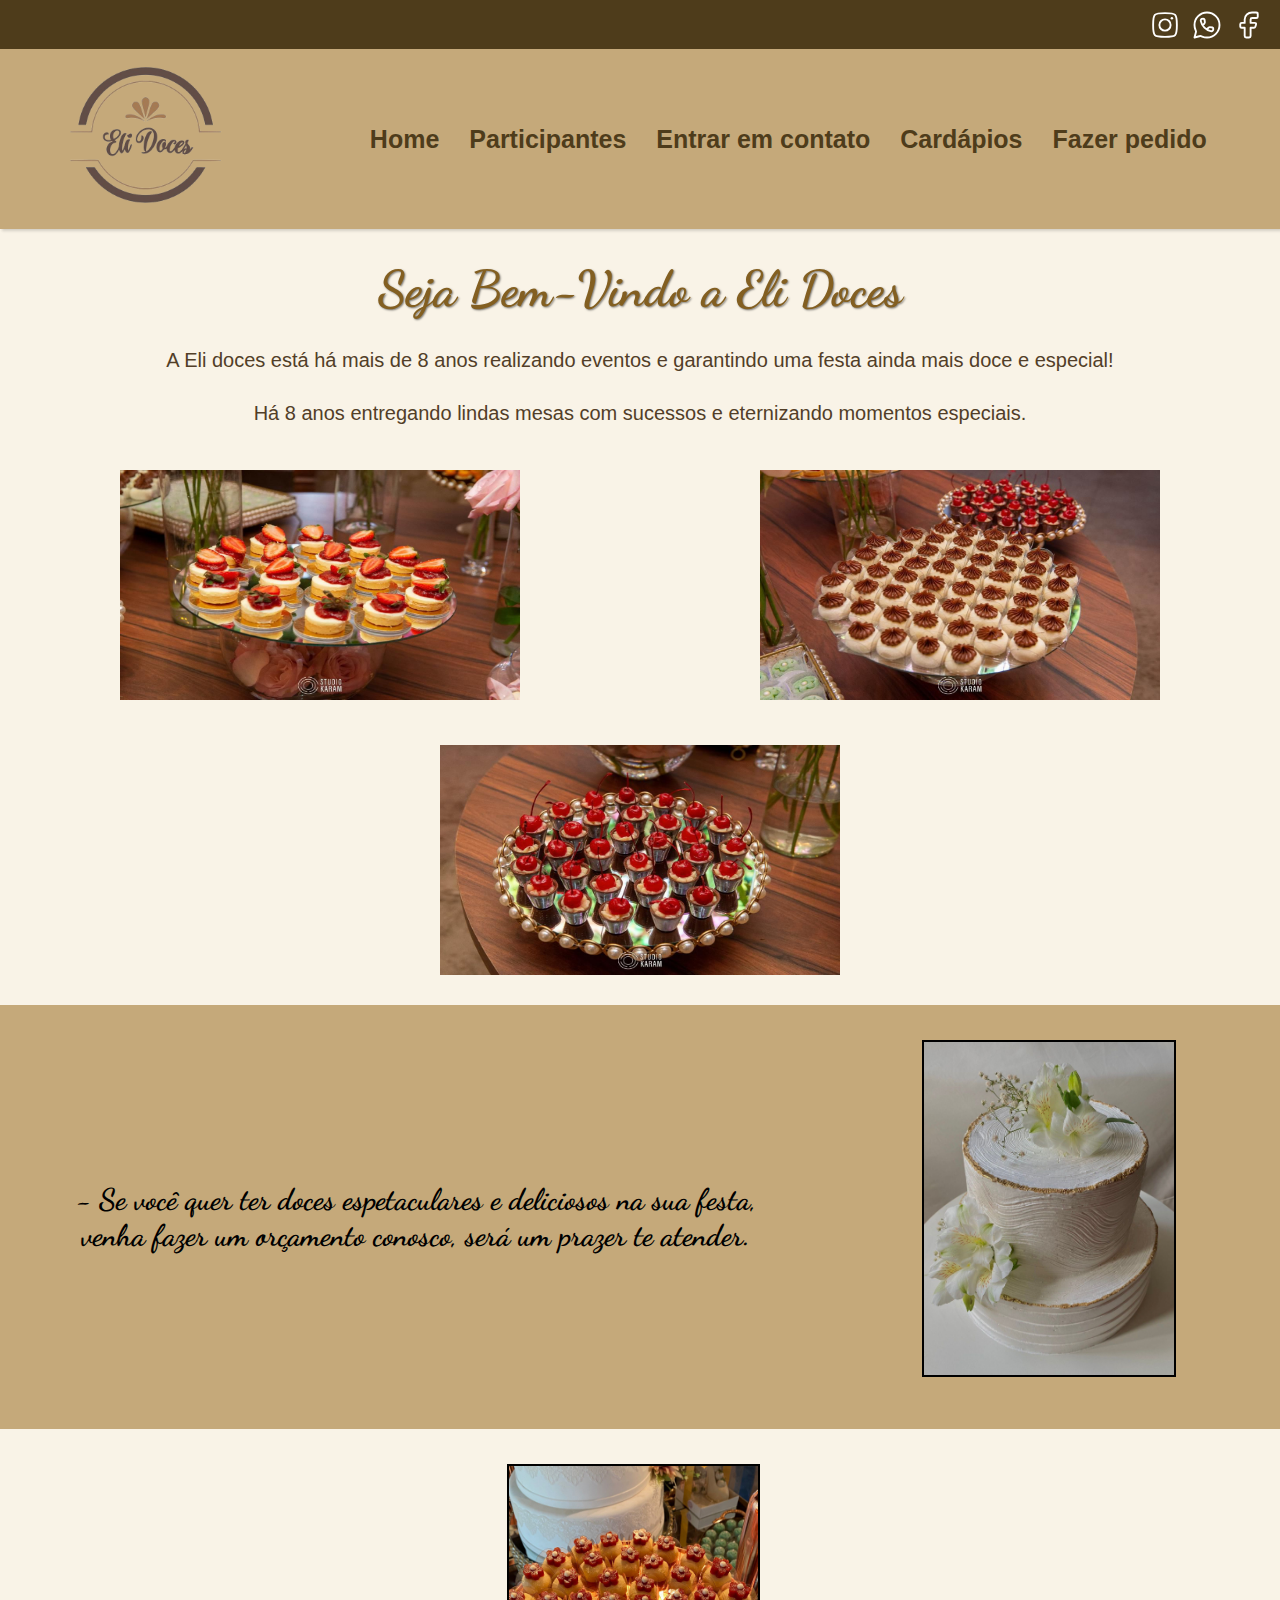
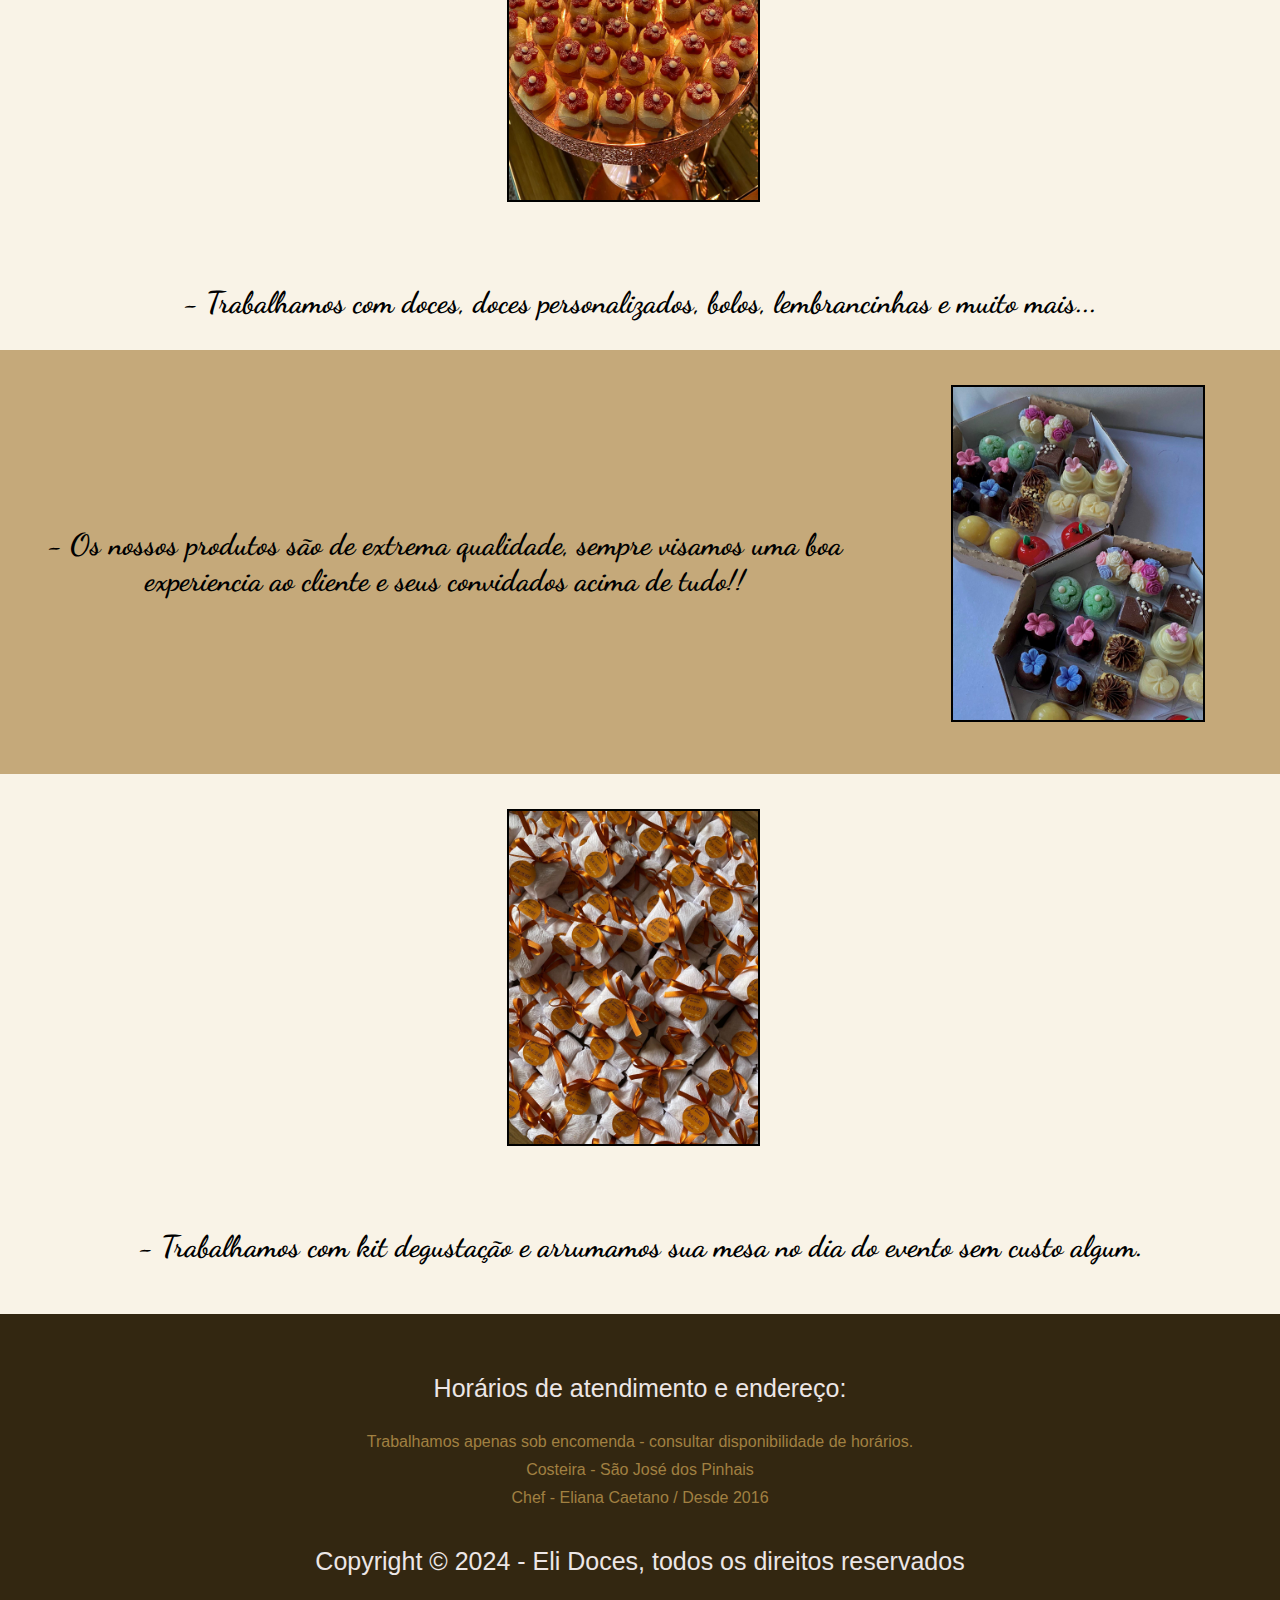
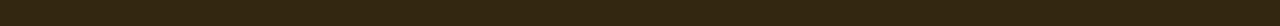
<file: Index.html>
<!DOCTYPE html>
<html lang="pt">

<head>
    <meta charset="UTF-8">
    <meta name="viewport" content="width=device-width, initial-scale=1.0">
    <link rel="stylesheet" href="eli.css">
    <link rel="icon" href="fotos/logo.png" type="image/x-icon">
    <title>Eli Doces</title>
</head>


<body >
    <script>
        console.log('Olá mundo')
    </script>
    
    <header class="inicio">
        <div class="contato">
            <a href="https://www.instagram.com/eli.doces_/" target="_blank"> <svg xmlns="http://www.w3.org/2000/svg" viewBox="0 0 24 24" width="24" height="24" color="#000000" fill="none">
                <path d="M2.5 12C2.5 7.52166 2.5 5.28249 3.89124 3.89124C5.28249 2.5 7.52166 2.5 12 2.5C16.4783 2.5 18.7175 2.5 20.1088 3.89124C21.5 5.28249 21.5 7.52166 21.5 12C21.5 16.4783 21.5 18.7175 20.1088 20.1088C18.7175 21.5 16.4783 21.5 12 21.5C7.52166 21.5 5.28249 21.5 3.89124 20.1088C2.5 18.7175 2.5 16.4783 2.5 12Z" stroke="currentColor" stroke-width="1.5" stroke-linejoin="round" />
                <path d="M16.5 12C16.5 14.4853 14.4853 16.5 12 16.5C9.51472 16.5 7.5 14.4853 7.5 12C7.5 9.51472 9.51472 7.5 12 7.5C14.4853 7.5 16.5 9.51472 16.5 12Z" stroke="currentColor" stroke-width="1.5" />
                <path d="M17.5078 6.5L17.4988 6.5" stroke="currentColor" stroke-width="2" stroke-linecap="round" stroke-linejoin="round" />
            </svg></a>
            <a href="https://api.whatsapp.com/send/?phone=41995028310&type=phone_number&app_absent=0" target="_blank">
                <svg xmlns="http://www.w3.org/2000/svg" viewBox="0 0 24 24" width="24" height="24" color="#000000" fill="none">
                    <path d="M12 22C17.5228 22 22 17.5228 22 12C22 6.47715 17.5228 2 12 2C6.47715 2 2 6.47715 2 12C2 13.3789 2.27907 14.6926 2.78382 15.8877C3.06278 16.5481 3.20226 16.8784 3.21953 17.128C3.2368 17.3776 3.16334 17.6521 3.01642 18.2012L2 22L5.79877 20.9836C6.34788 20.8367 6.62244 20.7632 6.87202 20.7805C7.12161 20.7977 7.45185 20.9372 8.11235 21.2162C9.30745 21.7209 10.6211 22 12 22Z" stroke="currentColor" stroke-width="1.5" stroke-linejoin="round" />
                    <path d="M8.58815 12.3773L9.45909 11.2956C9.82616 10.8397 10.2799 10.4153 10.3155 9.80826C10.3244 9.65494 10.2166 8.96657 10.0008 7.58986C9.91601 7.04881 9.41086 7 8.97332 7C8.40314 7 8.11805 7 7.83495 7.12931C7.47714 7.29275 7.10979 7.75231 7.02917 8.13733C6.96539 8.44196 7.01279 8.65187 7.10759 9.07169C7.51023 10.8548 8.45481 12.6158 9.91948 14.0805C11.3842 15.5452 13.1452 16.4898 14.9283 16.8924C15.3481 16.9872 15.558 17.0346 15.8627 16.9708C16.2477 16.8902 16.7072 16.5229 16.8707 16.165C17 15.8819 17 15.5969 17 15.0267C17 14.5891 16.9512 14.084 16.4101 13.9992C15.0334 13.7834 14.3451 13.6756 14.1917 13.6845C13.5847 13.7201 13.1603 14.1738 12.7044 14.5409L11.6227 15.4118" stroke="currentColor" stroke-width="1.5" />
                </svg></a></a>
            <a href="https://m.facebook.com/elidoces4321?mibextid=LQQJ4d" target="_blank"><svg xmlns="http://www.w3.org/2000/svg" viewBox="0 0 24 24" width="24" height="24" color="#000000" fill="none">
                <path fill-rule="evenodd" clip-rule="evenodd" d="M6.18182 10.3333C5.20406 10.3333 5 10.5252 5 11.4444V13.1111C5 14.0304 5.20406 14.2222 6.18182 14.2222H8.54545V20.8889C8.54545 21.8081 8.74951 22 9.72727 22H12.0909C13.0687 22 13.2727 21.8081 13.2727 20.8889V14.2222H15.9267C16.6683 14.2222 16.8594 14.0867 17.0631 13.4164L17.5696 11.7497C17.9185 10.6014 17.7035 10.3333 16.4332 10.3333H13.2727V7.55556C13.2727 6.94191 13.8018 6.44444 14.4545 6.44444H17.8182C18.7959 6.44444 19 6.25259 19 5.33333V3.11111C19 2.19185 18.7959 2 17.8182 2H14.4545C11.191 2 8.54545 4.48731 8.54545 7.55556V10.3333H6.18182Z" stroke="currentColor" stroke-width="1.5" stroke-linejoin="round" />
            </svg></a>
        </div>
        </div>
    </header>
        <nav class="nav_bar">
                <div class="logo">
                    <a href="index.html"><img src="fotos/logo.png" alt="Logo" class="logoimg"></a>
                </div>

                <ul>
                    </li>
                    <li class="menu_top__paragrafo">
                        <a class="menu_top__link" href="index.html">Home</a>
                    </li>
                    <li class="menu_top__paragrafo">
                        <a class="menu_top__link" href="alunos.html">Participantes</a>
                    </li>
                    <li class="menu_top__paragrafo">
                        <a class="menu_top__link" href="contato.html">Entrar em contato</a>
                    </li>
                    <li class="menu_top__paragrafo">
                        <a class="menu_top__link" href="cardapio.html">Cardápios</a>
                    <li class="menu_top__paragrafo">
                            <a class="menu_top__link" href="pedido.html">Fazer pedido</a>
                    </li>

                    </li>
                </ul>
            </nav>
            <main class="conteudo">

                        
                            <h1 class="titulo_home" >Seja Bem-Vindo a Eli Doces </h1>
                            <p class="paragrafo_titulo"> A Eli doces está há mais de 8 anos realizando eventos e garantindo
                                uma festa ainda mais doce e especial!</p>
                            <p class="paragrafo_titulo">Há 8 anos entregando lindas mesas com sucessos e eternizando
                                momentos especiais.</p>
                        <section class="introft">

                                <img src="fotos/geleia.jpg" alt="casamento" class="fabio">
                                <img src="fotos/ninho.jpg" alt="casamento2" class="fabio">
                                <img src="fotos/copinho.jpg" alt="casamento3" class="fabio">
                        </section>

                        <section class="container">
                            <div class="container_ftdireita">
                                <div class="imagem">
                                    <img src="fotos/boloandar.jpg" alt="Imagem 1">
                                </div>
                                    <p class="escrita"> - Se você quer ter doces espetaculares e deliciosos na sua festa, <br>venha fazer um
                                        orçamento conosco, será um prazer te atender.</p>
                            </div>

                            <div class="container_ftesquerda">
                                <div class="imagem">
                                    <img src="fotos/romeu.jpg" alt="Imagem 2">                  
                                </div>
                                <P> - Trabalhamos com doces, doces personalizados, bolos, lembrancinhas e muito mais...
                                </P>
                            </div>

                            <div class="container_ftdireita">
                                
                                    <div class="imagem">
                                        <img src="fotos/kit.jpg" alt="Imagem 3">
                                    </div>
                                <P> - Os nossos produtos são de extrema qualidade, sempre visamos uma boa <br> experiencia ao
                                    cliente e seus convidados acima de tudo!!</P>

                            </div>

                            <div class="container_ftesquerda">
                                <div class="imagem">
                                    <img src="fotos/bemcasado.jpg" alt="Imagem 4">
                                    </div>


                                <P> - Trabalhamos com kit degustação e arrumamos sua mesa no dia do evento sem custo
                                    algum.</P>
                            </div>  
                        </section>

                        <footer>
                            <p class="rodape">Horários de atendimento e endereço:</p>
                            <ul>
                                <li>Trabalhamos apenas sob encomenda - consultar disponibilidade de horários.</li>
                                <li>Costeira - São José dos Pinhais</li>
                                <li>Chef - Eliana Caetano / Desde 2016</li>
                            </ul>

                            <p class="rodape">Copyright &copy; 2024 - Eli Doces, todos os direitos reservados</p>
                        </footer>

    

</body>

</html>
</file>
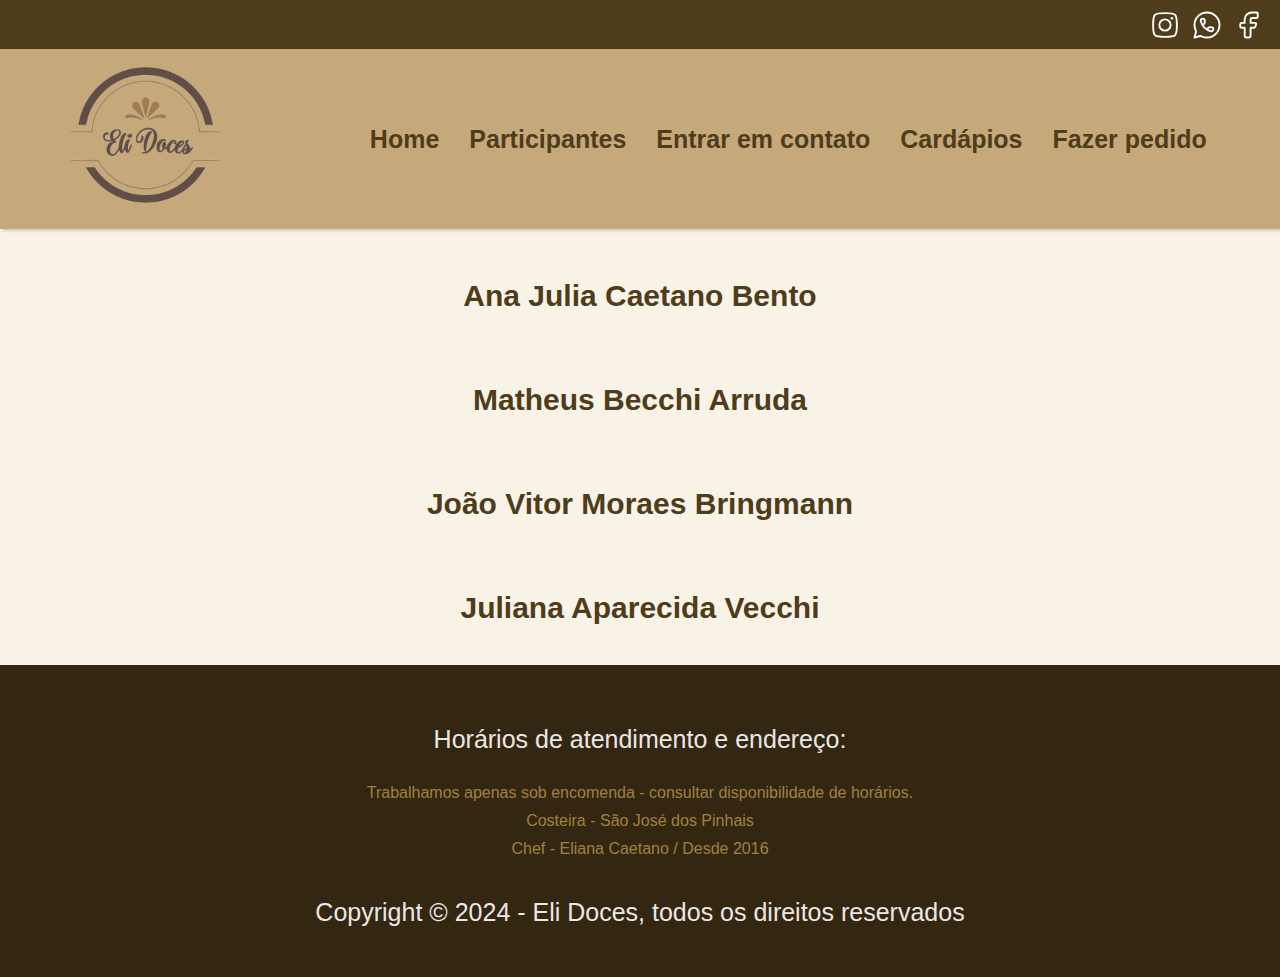
<file: alunos.html>
<!DOCTYPE html>
<html lang="en">
<head>
    <meta charset="UTF-8">
    <meta name="viewport" content="width=device-width, initial-scale=1.0">
    <link rel="shortcut icon" href="fotos/logo.png" type="image/x-icon">
    <link rel="stylesheet" href="eli.css">
    <title>Alunos</title>
</head>
<body>
    <header class="inicio">
        <div class="contato">
            <a href="https://www.instagram.com/eli.doces_/" target="_blank"> <svg xmlns="http://www.w3.org/2000/svg" viewBox="0 0 24 24" width="24" height="24" color="#000000" fill="none">
                <path d="M2.5 12C2.5 7.52166 2.5 5.28249 3.89124 3.89124C5.28249 2.5 7.52166 2.5 12 2.5C16.4783 2.5 18.7175 2.5 20.1088 3.89124C21.5 5.28249 21.5 7.52166 21.5 12C21.5 16.4783 21.5 18.7175 20.1088 20.1088C18.7175 21.5 16.4783 21.5 12 21.5C7.52166 21.5 5.28249 21.5 3.89124 20.1088C2.5 18.7175 2.5 16.4783 2.5 12Z" stroke="currentColor" stroke-width="1.5" stroke-linejoin="round" />
                <path d="M16.5 12C16.5 14.4853 14.4853 16.5 12 16.5C9.51472 16.5 7.5 14.4853 7.5 12C7.5 9.51472 9.51472 7.5 12 7.5C14.4853 7.5 16.5 9.51472 16.5 12Z" stroke="currentColor" stroke-width="1.5" />
                <path d="M17.5078 6.5L17.4988 6.5" stroke="currentColor" stroke-width="2" stroke-linecap="round" stroke-linejoin="round" />
            </svg></a>
            <a href="https://api.whatsapp.com/send/?phone=41995028310&type=phone_number&app_absent=0" target="_blank">
                <svg xmlns="http://www.w3.org/2000/svg" viewBox="0 0 24 24" width="24" height="24" color="#000000" fill="none">
                    <path d="M12 22C17.5228 22 22 17.5228 22 12C22 6.47715 17.5228 2 12 2C6.47715 2 2 6.47715 2 12C2 13.3789 2.27907 14.6926 2.78382 15.8877C3.06278 16.5481 3.20226 16.8784 3.21953 17.128C3.2368 17.3776 3.16334 17.6521 3.01642 18.2012L2 22L5.79877 20.9836C6.34788 20.8367 6.62244 20.7632 6.87202 20.7805C7.12161 20.7977 7.45185 20.9372 8.11235 21.2162C9.30745 21.7209 10.6211 22 12 22Z" stroke="currentColor" stroke-width="1.5" stroke-linejoin="round" />
                    <path d="M8.58815 12.3773L9.45909 11.2956C9.82616 10.8397 10.2799 10.4153 10.3155 9.80826C10.3244 9.65494 10.2166 8.96657 10.0008 7.58986C9.91601 7.04881 9.41086 7 8.97332 7C8.40314 7 8.11805 7 7.83495 7.12931C7.47714 7.29275 7.10979 7.75231 7.02917 8.13733C6.96539 8.44196 7.01279 8.65187 7.10759 9.07169C7.51023 10.8548 8.45481 12.6158 9.91948 14.0805C11.3842 15.5452 13.1452 16.4898 14.9283 16.8924C15.3481 16.9872 15.558 17.0346 15.8627 16.9708C16.2477 16.8902 16.7072 16.5229 16.8707 16.165C17 15.8819 17 15.5969 17 15.0267C17 14.5891 16.9512 14.084 16.4101 13.9992C15.0334 13.7834 14.3451 13.6756 14.1917 13.6845C13.5847 13.7201 13.1603 14.1738 12.7044 14.5409L11.6227 15.4118" stroke="currentColor" stroke-width="1.5" />
                </svg></a></a>
            <a href="https://m.facebook.com/elidoces4321?mibextid=LQQJ4d" target="_blank"><svg xmlns="http://www.w3.org/2000/svg" viewBox="0 0 24 24" width="24" height="24" color="#000000" fill="none">
                <path fill-rule="evenodd" clip-rule="evenodd" d="M6.18182 10.3333C5.20406 10.3333 5 10.5252 5 11.4444V13.1111C5 14.0304 5.20406 14.2222 6.18182 14.2222H8.54545V20.8889C8.54545 21.8081 8.74951 22 9.72727 22H12.0909C13.0687 22 13.2727 21.8081 13.2727 20.8889V14.2222H15.9267C16.6683 14.2222 16.8594 14.0867 17.0631 13.4164L17.5696 11.7497C17.9185 10.6014 17.7035 10.3333 16.4332 10.3333H13.2727V7.55556C13.2727 6.94191 13.8018 6.44444 14.4545 6.44444H17.8182C18.7959 6.44444 19 6.25259 19 5.33333V3.11111C19 2.19185 18.7959 2 17.8182 2H14.4545C11.191 2 8.54545 4.48731 8.54545 7.55556V10.3333H6.18182Z" stroke="currentColor" stroke-width="1.5" stroke-linejoin="round" />
            </svg></a>
        </div>
        </div>
    </header>
        <nav class="nav_bar">
                <div class="logo">
                    <a href="index.html"><img src="fotos/logo.png" alt="Logo" class="logoimg"></a>
                </div>

                <ul>
                    </li>
                    <li class="menu_top__paragrafo">
                        <a class="menu_top__link" href="index.html">Home</a>
                    </li>
                    <li class="menu_top__paragrafo">
                        <a class="menu_top__link" href="alunos.html">Participantes</a>
                    </li>
                    <li class="menu_top__paragrafo">
                        <a class="menu_top__link" href="contato.html">Entrar em contato</a>
                    </li>
                    <li class="menu_top__paragrafo">
                        <a class="menu_top__link" href="cardapio.html">Cardápios</a>
                    <li class="menu_top__paragrafo">
                            <a class="menu_top__link" href="pedido.html">Fazer pedido</a>
                    </li>

                    </li>
                </ul>
            </nav>
            <section class="alunos">
                <h1>Ana Julia Caetano Bento</h1>
                <h1>Matheus Becchi Arruda</h1>
                <h1>João Vitor Moraes Bringmann</h1>
                <h1>Juliana Aparecida Vecchi</h1>

            </section>

            <footer>
                <p class="rodape">Horários de atendimento e endereço:</p>
                <ul>
                    <li>Trabalhamos apenas sob encomenda - consultar disponibilidade de horários.</li>
                    <li>Costeira - São José dos Pinhais</li>
                    <li>Chef - Eliana Caetano / Desde 2016</li>
                </ul>

                <p class="rodape">Copyright &copy; 2024 - Eli Doces, todos os direitos reservados</p>
            </footer>
    
</body>
</html>
</file>
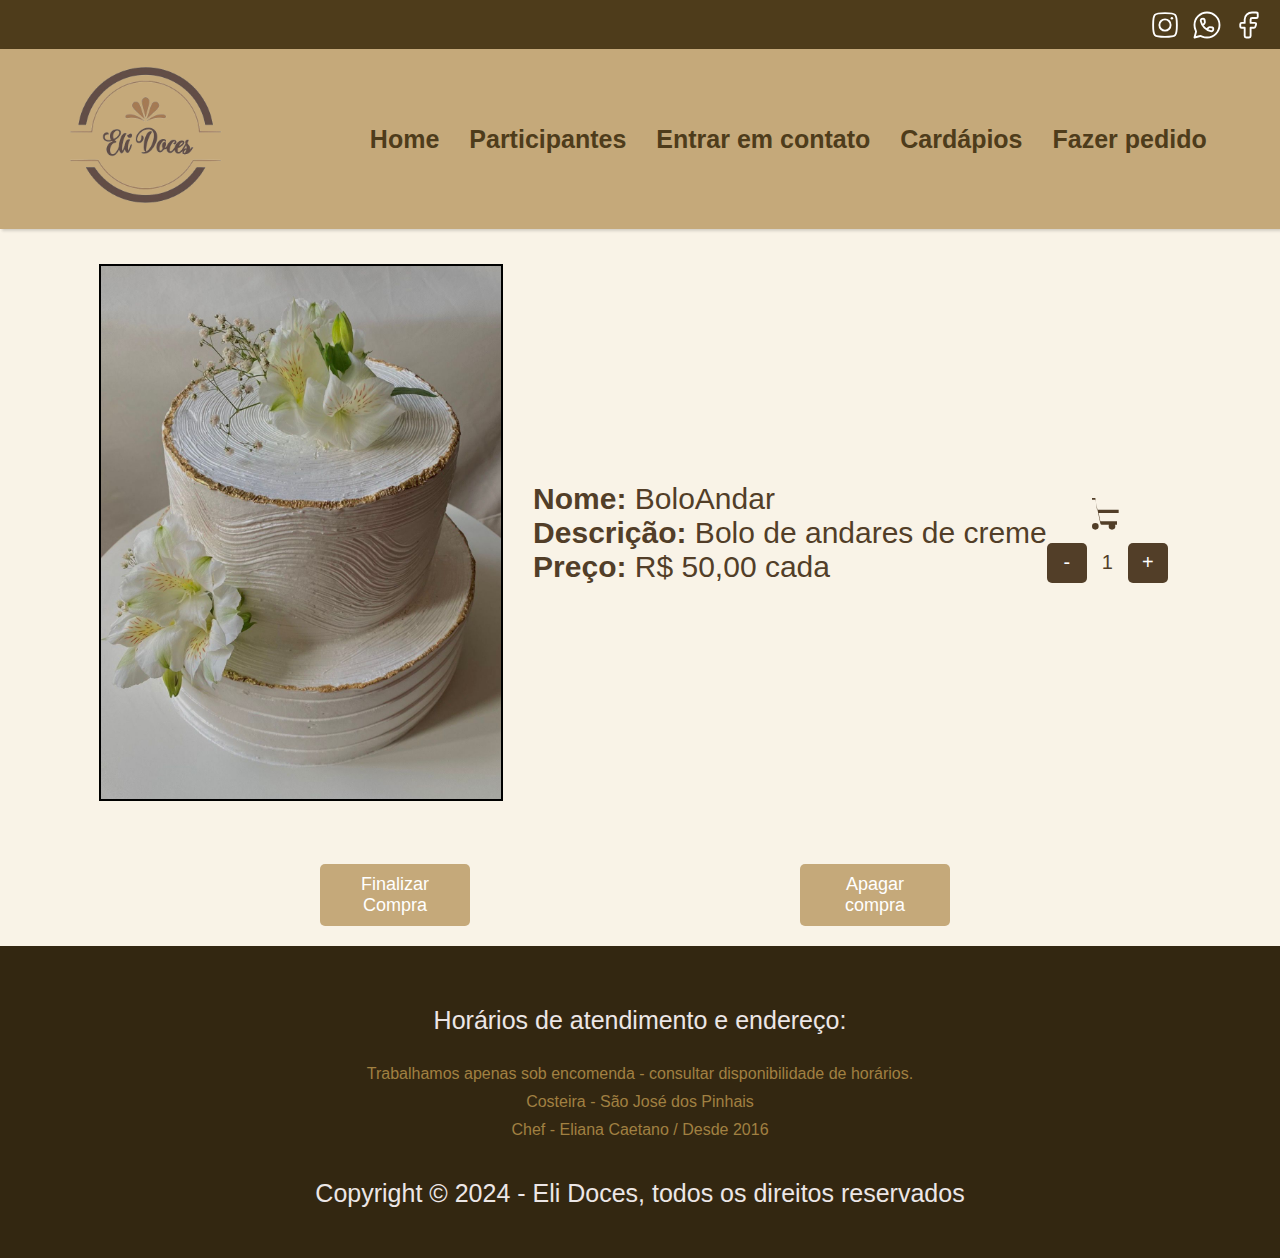
<file: bolos.html>
<!DOCTYPE html>
<html lang="en">
<head>
    <meta charset="UTF-8">
    <meta name="viewport" content="width=device-width, initial-scale=1.0">
    <link rel="stylesheet" href="eli.css">
    <title>Bolos</title>
</head>
<body>
    <header class="inicio">
        <div class="contato">
            <a href="https://www.instagram.com/eli.doces_/" target="_blank"> <svg xmlns="http://www.w3.org/2000/svg" viewBox="0 0 24 24" width="24" height="24" color="#000000" fill="none">
                <path d="M2.5 12C2.5 7.52166 2.5 5.28249 3.89124 3.89124C5.28249 2.5 7.52166 2.5 12 2.5C16.4783 2.5 18.7175 2.5 20.1088 3.89124C21.5 5.28249 21.5 7.52166 21.5 12C21.5 16.4783 21.5 18.7175 20.1088 20.1088C18.7175 21.5 16.4783 21.5 12 21.5C7.52166 21.5 5.28249 21.5 3.89124 20.1088C2.5 18.7175 2.5 16.4783 2.5 12Z" stroke="currentColor" stroke-width="1.5" stroke-linejoin="round" />
                <path d="M16.5 12C16.5 14.4853 14.4853 16.5 12 16.5C9.51472 16.5 7.5 14.4853 7.5 12C7.5 9.51472 9.51472 7.5 12 7.5C14.4853 7.5 16.5 9.51472 16.5 12Z" stroke="currentColor" stroke-width="1.5" />
                <path d="M17.5078 6.5L17.4988 6.5" stroke="currentColor" stroke-width="2" stroke-linecap="round" stroke-linejoin="round" />
            </svg></a>
            <a href="https://api.whatsapp.com/send/?phone=41995028310&type=phone_number&app_absent=0" target="_blank">
                <svg xmlns="http://www.w3.org/2000/svg" viewBox="0 0 24 24" width="24" height="24" color="#000000" fill="none">
                    <path d="M12 22C17.5228 22 22 17.5228 22 12C22 6.47715 17.5228 2 12 2C6.47715 2 2 6.47715 2 12C2 13.3789 2.27907 14.6926 2.78382 15.8877C3.06278 16.5481 3.20226 16.8784 3.21953 17.128C3.2368 17.3776 3.16334 17.6521 3.01642 18.2012L2 22L5.79877 20.9836C6.34788 20.8367 6.62244 20.7632 6.87202 20.7805C7.12161 20.7977 7.45185 20.9372 8.11235 21.2162C9.30745 21.7209 10.6211 22 12 22Z" stroke="currentColor" stroke-width="1.5" stroke-linejoin="round" />
                    <path d="M8.58815 12.3773L9.45909 11.2956C9.82616 10.8397 10.2799 10.4153 10.3155 9.80826C10.3244 9.65494 10.2166 8.96657 10.0008 7.58986C9.91601 7.04881 9.41086 7 8.97332 7C8.40314 7 8.11805 7 7.83495 7.12931C7.47714 7.29275 7.10979 7.75231 7.02917 8.13733C6.96539 8.44196 7.01279 8.65187 7.10759 9.07169C7.51023 10.8548 8.45481 12.6158 9.91948 14.0805C11.3842 15.5452 13.1452 16.4898 14.9283 16.8924C15.3481 16.9872 15.558 17.0346 15.8627 16.9708C16.2477 16.8902 16.7072 16.5229 16.8707 16.165C17 15.8819 17 15.5969 17 15.0267C17 14.5891 16.9512 14.084 16.4101 13.9992C15.0334 13.7834 14.3451 13.6756 14.1917 13.6845C13.5847 13.7201 13.1603 14.1738 12.7044 14.5409L11.6227 15.4118" stroke="currentColor" stroke-width="1.5" />
                </svg></a></a>
            <a href="https://m.facebook.com/elidoces4321?mibextid=LQQJ4d" target="_blank"><svg xmlns="http://www.w3.org/2000/svg" viewBox="0 0 24 24" width="24" height="24" color="#000000" fill="none">
                <path fill-rule="evenodd" clip-rule="evenodd" d="M6.18182 10.3333C5.20406 10.3333 5 10.5252 5 11.4444V13.1111C5 14.0304 5.20406 14.2222 6.18182 14.2222H8.54545V20.8889C8.54545 21.8081 8.74951 22 9.72727 22H12.0909C13.0687 22 13.2727 21.8081 13.2727 20.8889V14.2222H15.9267C16.6683 14.2222 16.8594 14.0867 17.0631 13.4164L17.5696 11.7497C17.9185 10.6014 17.7035 10.3333 16.4332 10.3333H13.2727V7.55556C13.2727 6.94191 13.8018 6.44444 14.4545 6.44444H17.8182C18.7959 6.44444 19 6.25259 19 5.33333V3.11111C19 2.19185 18.7959 2 17.8182 2H14.4545C11.191 2 8.54545 4.48731 8.54545 7.55556V10.3333H6.18182Z" stroke="currentColor" stroke-width="1.5" stroke-linejoin="round" />
            </svg></a>
        </div>
        </div>
        <nav class="nav_bar">
            <div class="logo">
                <a href="index.html"><img src="fotos/logo.png" alt="Logo" class="logoimg"></a>
            </div>

            <ul>
                </li>
                <li class="menu_top__paragrafo">
                    <a class="menu_top__link" href="index.html">Home</a>
                </li>
                <li class="menu_top__paragrafo">
                    <a class="menu_top__link" href="alunos.html">Participantes</a>
                </li>
                <li class="menu_top__paragrafo">
                    <a class="menu_top__link" href="contato.html">Entrar em contato</a>
                </li>
                <li class="menu_top__paragrafo">
                    <a class="menu_top__link" href="cardapio.html">Cardápios</a>
                <li class="menu_top__paragrafo">
                        <a class="menu_top__link" href="pedido.html">Fazer pedido</a>
                </li>

                </li>
            </ul>
        </nav>
        </header>
        <main>
            <div class="cardapio">
                <div class="imagem_car"> <!--Começo sessão Bolo-->
                    <img src="fotos/boloandar.jpg" alt="bolo andar">
                    <ul>
                        <li><strong>Nome:</strong> BoloAndar</li>
                        <li><strong>Descrição:</strong> Bolo de andares de creme</li>
                        <li><strong>Preço:</strong> R$ 50,00 cada</li>
                    </ul>
                    <div class="cart-section">
                        <svg xmlns="http://www.w3.org/2000/svg" viewBox="0 0 24 24" width="40" height="40" color="#523e28">
                            <path d="M3 3h2l1 7h13v2H7l1 5h10v2H9a1 1 0 01-1-.76L5.03 4H3V3zM5 22a2 2 0 110-4 2 2 0 010 4zm10 0a2 2 0 110-4 2 2 0 010 4z" fill="currentColor"/>
                        </svg>
                        <div class="quantity">
                            <button class="quantity-btn" id="minus">-</button>
                            <span id="quantity-value">1</span>
                            <button class="quantity-btn" id="plus">+</button>
                        </div>
                        
                    </div>
                </div> <!--Seccão de Bolo finalizado-->
                <button class="finalizar-compra" type="submit">Finalizar Compra</button>
                <button class="finalizar-compra" type="reset">Apagar compra</button>
        </main>
        <footer>
            <p class="rodape">Horários de atendimento e endereço:</p>
            <ul>
                <li>Trabalhamos apenas sob encomenda - consultar disponibilidade de horários.</li>
                <li>Costeira - São José dos Pinhais</li>
                <li>Chef - Eliana Caetano / Desde 2016</li>
            </ul>

            <p class="rodape">Copyright &copy; 2024 - Eli Doces, todos os direitos reservados</p>
        </footer>
</body>
</html>
</file>
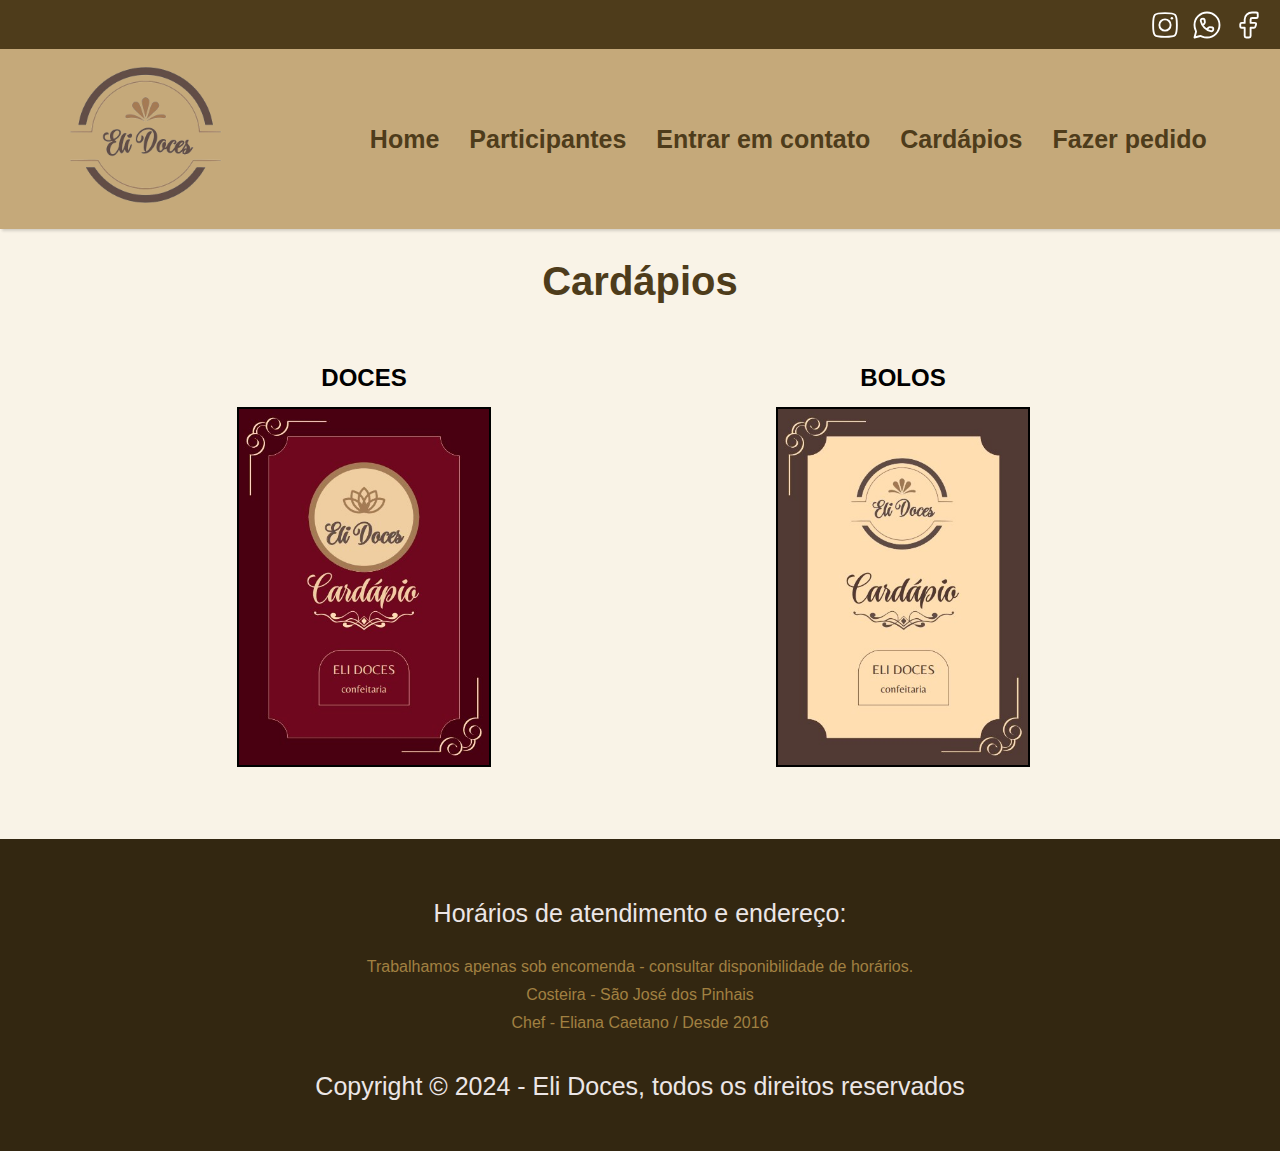
<file: cardapio.html>
<!DOCTYPE html>
<html lang="en">
  <head>
    <meta charset="UTF-8" />
    <meta name="viewport" content="width=device-width, initial-scale=1.0" />
    <link rel="stylesheet" href="eli.css" />
    <title>Cardapio</title>
  </head>
  <body>
    <header class="inicio">
        <div class="contato">
            <a href="https://www.instagram.com/eli.doces_/" target="_blank"> <svg xmlns="http://www.w3.org/2000/svg" viewBox="0 0 24 24" width="24" height="24" color="#000000" fill="none">
                <path d="M2.5 12C2.5 7.52166 2.5 5.28249 3.89124 3.89124C5.28249 2.5 7.52166 2.5 12 2.5C16.4783 2.5 18.7175 2.5 20.1088 3.89124C21.5 5.28249 21.5 7.52166 21.5 12C21.5 16.4783 21.5 18.7175 20.1088 20.1088C18.7175 21.5 16.4783 21.5 12 21.5C7.52166 21.5 5.28249 21.5 3.89124 20.1088C2.5 18.7175 2.5 16.4783 2.5 12Z" stroke="currentColor" stroke-width="1.5" stroke-linejoin="round" />
                <path d="M16.5 12C16.5 14.4853 14.4853 16.5 12 16.5C9.51472 16.5 7.5 14.4853 7.5 12C7.5 9.51472 9.51472 7.5 12 7.5C14.4853 7.5 16.5 9.51472 16.5 12Z" stroke="currentColor" stroke-width="1.5" />
                <path d="M17.5078 6.5L17.4988 6.5" stroke="currentColor" stroke-width="2" stroke-linecap="round" stroke-linejoin="round" />
            </svg></a>
            <a href="https://api.whatsapp.com/send/?phone=41995028310&type=phone_number&app_absent=0" target="_blank">
                <svg xmlns="http://www.w3.org/2000/svg" viewBox="0 0 24 24" width="24" height="24" color="#000000" fill="none">
                    <path d="M12 22C17.5228 22 22 17.5228 22 12C22 6.47715 17.5228 2 12 2C6.47715 2 2 6.47715 2 12C2 13.3789 2.27907 14.6926 2.78382 15.8877C3.06278 16.5481 3.20226 16.8784 3.21953 17.128C3.2368 17.3776 3.16334 17.6521 3.01642 18.2012L2 22L5.79877 20.9836C6.34788 20.8367 6.62244 20.7632 6.87202 20.7805C7.12161 20.7977 7.45185 20.9372 8.11235 21.2162C9.30745 21.7209 10.6211 22 12 22Z" stroke="currentColor" stroke-width="1.5" stroke-linejoin="round" />
                    <path d="M8.58815 12.3773L9.45909 11.2956C9.82616 10.8397 10.2799 10.4153 10.3155 9.80826C10.3244 9.65494 10.2166 8.96657 10.0008 7.58986C9.91601 7.04881 9.41086 7 8.97332 7C8.40314 7 8.11805 7 7.83495 7.12931C7.47714 7.29275 7.10979 7.75231 7.02917 8.13733C6.96539 8.44196 7.01279 8.65187 7.10759 9.07169C7.51023 10.8548 8.45481 12.6158 9.91948 14.0805C11.3842 15.5452 13.1452 16.4898 14.9283 16.8924C15.3481 16.9872 15.558 17.0346 15.8627 16.9708C16.2477 16.8902 16.7072 16.5229 16.8707 16.165C17 15.8819 17 15.5969 17 15.0267C17 14.5891 16.9512 14.084 16.4101 13.9992C15.0334 13.7834 14.3451 13.6756 14.1917 13.6845C13.5847 13.7201 13.1603 14.1738 12.7044 14.5409L11.6227 15.4118" stroke="currentColor" stroke-width="1.5" />
                </svg></a></a>
            <a href="https://m.facebook.com/elidoces4321?mibextid=LQQJ4d" target="_blank"><svg xmlns="http://www.w3.org/2000/svg" viewBox="0 0 24 24" width="24" height="24" color="#000000" fill="none">
                <path fill-rule="evenodd" clip-rule="evenodd" d="M6.18182 10.3333C5.20406 10.3333 5 10.5252 5 11.4444V13.1111C5 14.0304 5.20406 14.2222 6.18182 14.2222H8.54545V20.8889C8.54545 21.8081 8.74951 22 9.72727 22H12.0909C13.0687 22 13.2727 21.8081 13.2727 20.8889V14.2222H15.9267C16.6683 14.2222 16.8594 14.0867 17.0631 13.4164L17.5696 11.7497C17.9185 10.6014 17.7035 10.3333 16.4332 10.3333H13.2727V7.55556C13.2727 6.94191 13.8018 6.44444 14.4545 6.44444H17.8182C18.7959 6.44444 19 6.25259 19 5.33333V3.11111C19 2.19185 18.7959 2 17.8182 2H14.4545C11.191 2 8.54545 4.48731 8.54545 7.55556V10.3333H6.18182Z" stroke="currentColor" stroke-width="1.5" stroke-linejoin="round" />
            </svg></a>
        </div>
        </div>
    </header>
        <nav class="nav_bar">
                <div class="logo">
                    <a href="index.html"><img src="fotos/logo.png" alt="Logo" class="logoimg"></a>
                </div>

                <ul>
                    </li>
                    <li class="menu_top__paragrafo">
                        <a class="menu_top__link" href="index.html">Home</a>
                    </li>
                    <li class="menu_top__paragrafo">
                        <a class="menu_top__link" href="alunos.html">Participantes</a>
                    </li>
                    <li class="menu_top__paragrafo">
                        <a class="menu_top__link" href="contato.html">Entrar em contato</a>
                    </li>
                    <li class="menu_top__paragrafo">
                        <a class="menu_top__link" href="cardapio.html">Cardápios</a>
                    <li class="menu_top__paragrafo">
                            <a class="menu_top__link" href="pedido.html">Fazer pedido</a>
                    </li>

                    </li>
                </ul>
            </nav>
        <main>
            
            <h1>Cardápios</h1>
            <div class="cardapio">
                <div class="imagem"> 
                    <h2>DOCES</h2>
                    <a href="doces.html"><img src="fotos/cardapiodoce.jpg" alt="Doces"></a>
                </div>
                <div class="imagem"> 
                    <h2>BOLOS</h2>
                    <a href="bolos.html"><img src="fotos/cardapiobolos.jpg" alt="Bolos"></a>
                </div>
            </div>
        

        </main>
        <footer>
            <p class="rodape">Horários de atendimento e endereço:</p>
            <ul>
                <li>Trabalhamos apenas sob encomenda - consultar disponibilidade de horários.</li>
                <li>Costeira - São José dos Pinhais</li>
                <li>Chef - Eliana Caetano / Desde 2016</li>
            </ul>

            <p class="rodape">Copyright &copy; 2024 - Eli Doces, todos os direitos reservados</p>
        </footer>
  </body>
</html>
</file>
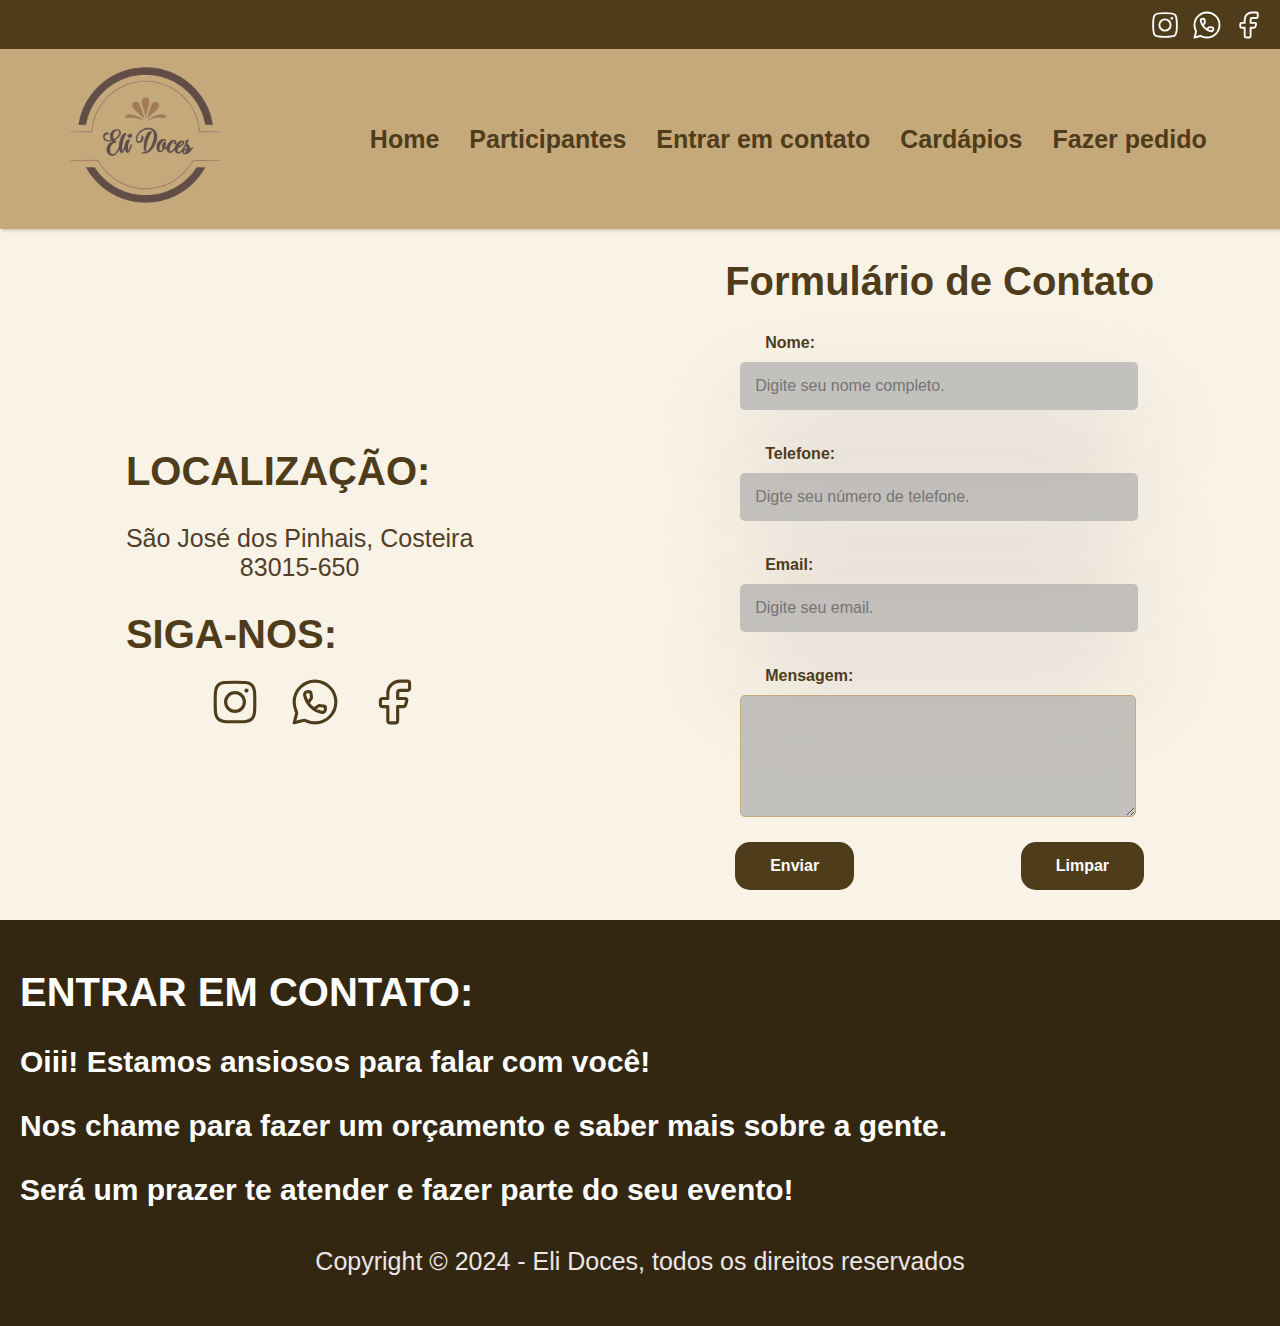
<file: contato.html>
<!DOCTYPE html>
<html lang="ptbr">
<head>
    <meta charset="UTF-8">
    <meta name="viewport" content="width=device-width, initial-scale=1.0">
    <link rel="shortcut icon" href="fotos/logo.png" type="image/x-icon">
    <link rel="stylesheet" href="eli.css">
    <title>contato</title>
</head>
<body>
    <header class="inicio">
        <div class="contato">
            <a href="https://www.instagram.com/eli.doces_/" target="_blank"> <svg xmlns="http://www.w3.org/2000/svg" viewBox="0 0 24 24" width="24" height="24" color="#000000" fill="none">
                <path d="M2.5 12C2.5 7.52166 2.5 5.28249 3.89124 3.89124C5.28249 2.5 7.52166 2.5 12 2.5C16.4783 2.5 18.7175 2.5 20.1088 3.89124C21.5 5.28249 21.5 7.52166 21.5 12C21.5 16.4783 21.5 18.7175 20.1088 20.1088C18.7175 21.5 16.4783 21.5 12 21.5C7.52166 21.5 5.28249 21.5 3.89124 20.1088C2.5 18.7175 2.5 16.4783 2.5 12Z" stroke="currentColor" stroke-width="1.5" stroke-linejoin="round" />
                <path d="M16.5 12C16.5 14.4853 14.4853 16.5 12 16.5C9.51472 16.5 7.5 14.4853 7.5 12C7.5 9.51472 9.51472 7.5 12 7.5C14.4853 7.5 16.5 9.51472 16.5 12Z" stroke="currentColor" stroke-width="1.5" />
                <path d="M17.5078 6.5L17.4988 6.5" stroke="currentColor" stroke-width="2" stroke-linecap="round" stroke-linejoin="round" />
            </svg></a>
            <a href="https://api.whatsapp.com/send/?phone=41995028310&type=phone_number&app_absent=0" target="_blank">
                <svg xmlns="http://www.w3.org/2000/svg" viewBox="0 0 24 24" width="24" height="24" color="#000000" fill="none">
                    <path d="M12 22C17.5228 22 22 17.5228 22 12C22 6.47715 17.5228 2 12 2C6.47715 2 2 6.47715 2 12C2 13.3789 2.27907 14.6926 2.78382 15.8877C3.06278 16.5481 3.20226 16.8784 3.21953 17.128C3.2368 17.3776 3.16334 17.6521 3.01642 18.2012L2 22L5.79877 20.9836C6.34788 20.8367 6.62244 20.7632 6.87202 20.7805C7.12161 20.7977 7.45185 20.9372 8.11235 21.2162C9.30745 21.7209 10.6211 22 12 22Z" stroke="currentColor" stroke-width="1.5" stroke-linejoin="round" />
                    <path d="M8.58815 12.3773L9.45909 11.2956C9.82616 10.8397 10.2799 10.4153 10.3155 9.80826C10.3244 9.65494 10.2166 8.96657 10.0008 7.58986C9.91601 7.04881 9.41086 7 8.97332 7C8.40314 7 8.11805 7 7.83495 7.12931C7.47714 7.29275 7.10979 7.75231 7.02917 8.13733C6.96539 8.44196 7.01279 8.65187 7.10759 9.07169C7.51023 10.8548 8.45481 12.6158 9.91948 14.0805C11.3842 15.5452 13.1452 16.4898 14.9283 16.8924C15.3481 16.9872 15.558 17.0346 15.8627 16.9708C16.2477 16.8902 16.7072 16.5229 16.8707 16.165C17 15.8819 17 15.5969 17 15.0267C17 14.5891 16.9512 14.084 16.4101 13.9992C15.0334 13.7834 14.3451 13.6756 14.1917 13.6845C13.5847 13.7201 13.1603 14.1738 12.7044 14.5409L11.6227 15.4118" stroke="currentColor" stroke-width="1.5" />
                </svg></a></a>
            <a href="https://m.facebook.com/elidoces4321?mibextid=LQQJ4d" target="_blank"><svg xmlns="http://www.w3.org/2000/svg" viewBox="0 0 24 24" width="24" height="24" color="#000000" fill="none">
                <path fill-rule="evenodd" clip-rule="evenodd" d="M6.18182 10.3333C5.20406 10.3333 5 10.5252 5 11.4444V13.1111C5 14.0304 5.20406 14.2222 6.18182 14.2222H8.54545V20.8889C8.54545 21.8081 8.74951 22 9.72727 22H12.0909C13.0687 22 13.2727 21.8081 13.2727 20.8889V14.2222H15.9267C16.6683 14.2222 16.8594 14.0867 17.0631 13.4164L17.5696 11.7497C17.9185 10.6014 17.7035 10.3333 16.4332 10.3333H13.2727V7.55556C13.2727 6.94191 13.8018 6.44444 14.4545 6.44444H17.8182C18.7959 6.44444 19 6.25259 19 5.33333V3.11111C19 2.19185 18.7959 2 17.8182 2H14.4545C11.191 2 8.54545 4.48731 8.54545 7.55556V10.3333H6.18182Z" stroke="currentColor" stroke-width="1.5" stroke-linejoin="round" />
            </svg></a>
        </div>
        </div>
    </header>
        <nav class="nav_bar">
                <div class="logo">
                    <a href="index.html"><img src="fotos/logo.png" alt="Logo" class="logoimg"></a>
                </div>

                <ul>
                    </li>
                    <li class="menu_top__paragrafo">
                        <a class="menu_top__link" href="index.html">Home</a>
                    </li>
                    <li class="menu_top__paragrafo">
                        <a class="menu_top__link" href="alunos.html">Participantes</a>
                    </li>
                    <li class="menu_top__paragrafo">
                        <a class="menu_top__link" href="contato.html">Entrar em contato</a>
                    </li>
                    <li class="menu_top__paragrafo">
                        <a class="menu_top__link" href="cardapio.html">Cardápios</a>
                    <li class="menu_top__paragrafo">
                            <a class="menu_top__link" href="pedido.html">Fazer pedido</a>
                    </li>

                    </li>
                </ul>
            </nav>
<div class="container_contato">
        <div class="localiza">
            <h1 class="loc">LOCALIZAÇÃO:</h1>
            <p class="loc1">São José dos Pinhais, Costeira <br>
                83015-650</p>
            <h1 class="loc">SIGA-NOS:</h1>
                  <div class="loc3">
                    <a href="https://www.instagram.com/eli.doces_/" target="_blank"> <svg class="loc2" xmlns="http://www.w3.org/2000/svg" viewBox="0 0 24 24" width="24" height="24" color="#000000" fill="none">
                    <path d="M2.5 12C2.5 7.52166 2.5 5.28249 3.89124 3.89124C5.28249 2.5 7.52166 2.5 12 2.5C16.4783 2.5 18.7175 2.5 20.1088 3.89124C21.5 5.28249 21.5 7.52166 21.5 12C21.5 16.4783 21.5 18.7175 20.1088 20.1088C18.7175 21.5 16.4783 21.5 12 21.5C7.52166 21.5 5.28249 21.5 3.89124 20.1088C2.5 18.7175 2.5 16.4783 2.5 12Z" stroke="currentColor" stroke-width="1.5" stroke-linejoin="round" />
                    <path d="M16.5 12C16.5 14.4853 14.4853 16.5 12 16.5C9.51472 16.5 7.5 14.4853 7.5 12C7.5 9.51472 9.51472 7.5 12 7.5C14.4853 7.5 16.5 9.51472 16.5 12Z" stroke="currentColor" stroke-width="1.5" />
                    <path d="M17.5078 6.5L17.4988 6.5" stroke="currentColor" stroke-width="2" stroke-linecap="round" stroke-linejoin="round" />
                    </svg></a>
                    <a href="https://api.whatsapp.com/send/?phone=41995028310&type=phone_number&app_absent=0" target="_blank">
                    <svg class="loc2" xmlns="http://www.w3.org/2000/svg" viewBox="0 0 24 24" width="24" height="24" color="#000000" fill="none">
                        <path d="M12 22C17.5228 22 22 17.5228 22 12C22 6.47715 17.5228 2 12 2C6.47715 2 2 6.47715 2 12C2 13.3789 2.27907 14.6926 2.78382 15.8877C3.06278 16.5481 3.20226 16.8784 3.21953 17.128C3.2368 17.3776 3.16334 17.6521 3.01642 18.2012L2 22L5.79877 20.9836C6.34788 20.8367 6.62244 20.7632 6.87202 20.7805C7.12161 20.7977 7.45185 20.9372 8.11235 21.2162C9.30745 21.7209 10.6211 22 12 22Z" stroke="currentColor" stroke-width="1.5" stroke-linejoin="round" />
                        <path d="M8.58815 12.3773L9.45909 11.2956C9.82616 10.8397 10.2799 10.4153 10.3155 9.80826C10.3244 9.65494 10.2166 8.96657 10.0008 7.58986C9.91601 7.04881 9.41086 7 8.97332 7C8.40314 7 8.11805 7 7.83495 7.12931C7.47714 7.29275 7.10979 7.75231 7.02917 8.13733C6.96539 8.44196 7.01279 8.65187 7.10759 9.07169C7.51023 10.8548 8.45481 12.6158 9.91948 14.0805C11.3842 15.5452 13.1452 16.4898 14.9283 16.8924C15.3481 16.9872 15.558 17.0346 15.8627 16.9708C16.2477 16.8902 16.7072 16.5229 16.8707 16.165C17 15.8819 17 15.5969 17 15.0267C17 14.5891 16.9512 14.084 16.4101 13.9992C15.0334 13.7834 14.3451 13.6756 14.1917 13.6845C13.5847 13.7201 13.1603 14.1738 12.7044 14.5409L11.6227 15.4118" stroke="currentColor" stroke-width="1.5" />
                    </svg></a></a>
                    <a href="https://m.facebook.com/elidoces4321?mibextid=LQQJ4d" target="_blank"><svg class="loc2" xmlns="http://www.w3.org/2000/svg" viewBox="0 0 24 24" width="24" height="24" color="#000000" fill="none">
                    <path fill-rule="evenodd" clip-rule="evenodd" d="M6.18182 10.3333C5.20406 10.3333 5 10.5252 5 11.4444V13.1111C5 14.0304 5.20406 14.2222 6.18182 14.2222H8.54545V20.8889C8.54545 21.8081 8.74951 22 9.72727 22H12.0909C13.0687 22 13.2727 21.8081 13.2727 20.8889V14.2222H15.9267C16.6683 14.2222 16.8594 14.0867 17.0631 13.4164L17.5696 11.7497C17.9185 10.6014 17.7035 10.3333 16.4332 10.3333H13.2727V7.55556C13.2727 6.94191 13.8018 6.44444 14.4545 6.44444H17.8182C18.7959 6.44444 19 6.25259 19 5.33333V3.11111C19 2.19185 18.7959 2 17.8182 2H14.4545C11.191 2 8.54545 4.48731 8.54545 7.55556V10.3333H6.18182Z" stroke="currentColor" stroke-width="1.5" stroke-linejoin="round" />
                    </svg></a>
                </div>

            </div>

        
        <form action="dados.html" method="post" id="form_contato" >
                <h1>Formulário de Contato</h1>
                <div>
                    <label for="inome">Nome:</label>
                    <input type="text" id="inome"name="nome" placeholder="Digite seu nome completo.">
                    
                </div>
                <div>
                    <label for="tel">Telefone:</label>
                    <input type="tel" name="tel" id="itel" placeholder="Digte seu número de telefone.">
                    
                </div>
                <div>
                    <label for="iemail">Email:</label>
                    <input name="email" id="iemail" type="email" placeholder="Digite seu email.">
                    
                </div>
                <div>
                    <label for="imsg">Mensagem:</label>
                    <textarea name="msg" id="imsg"></textarea>
                    
                </div>
                <section id="botoes">
                    <input type="button" value="Enviar" onclick="btnEnviarOnclick()">
                    <input type="reset" value="Limpar">
                </section>
        </form>
        
    </div>
</div>


<footer id="footer_contato">
            <h1>ENTRAR EM CONTATO:</h1>
            <h3>Oiii! Estamos ansiosos para falar com você!</h3>
            <h3>Nos chame para fazer um orçamento e saber mais sobre a gente.</h3>
            <h3>Será um prazer te atender e fazer parte do seu evento!</h3>
            <p class="rodape">Copyright &copy; 2024 - Eli Doces, todos os direitos reservados</p>
</footer>
<script src="validacaoContato.js"></script>
</body>
</html>
</file>
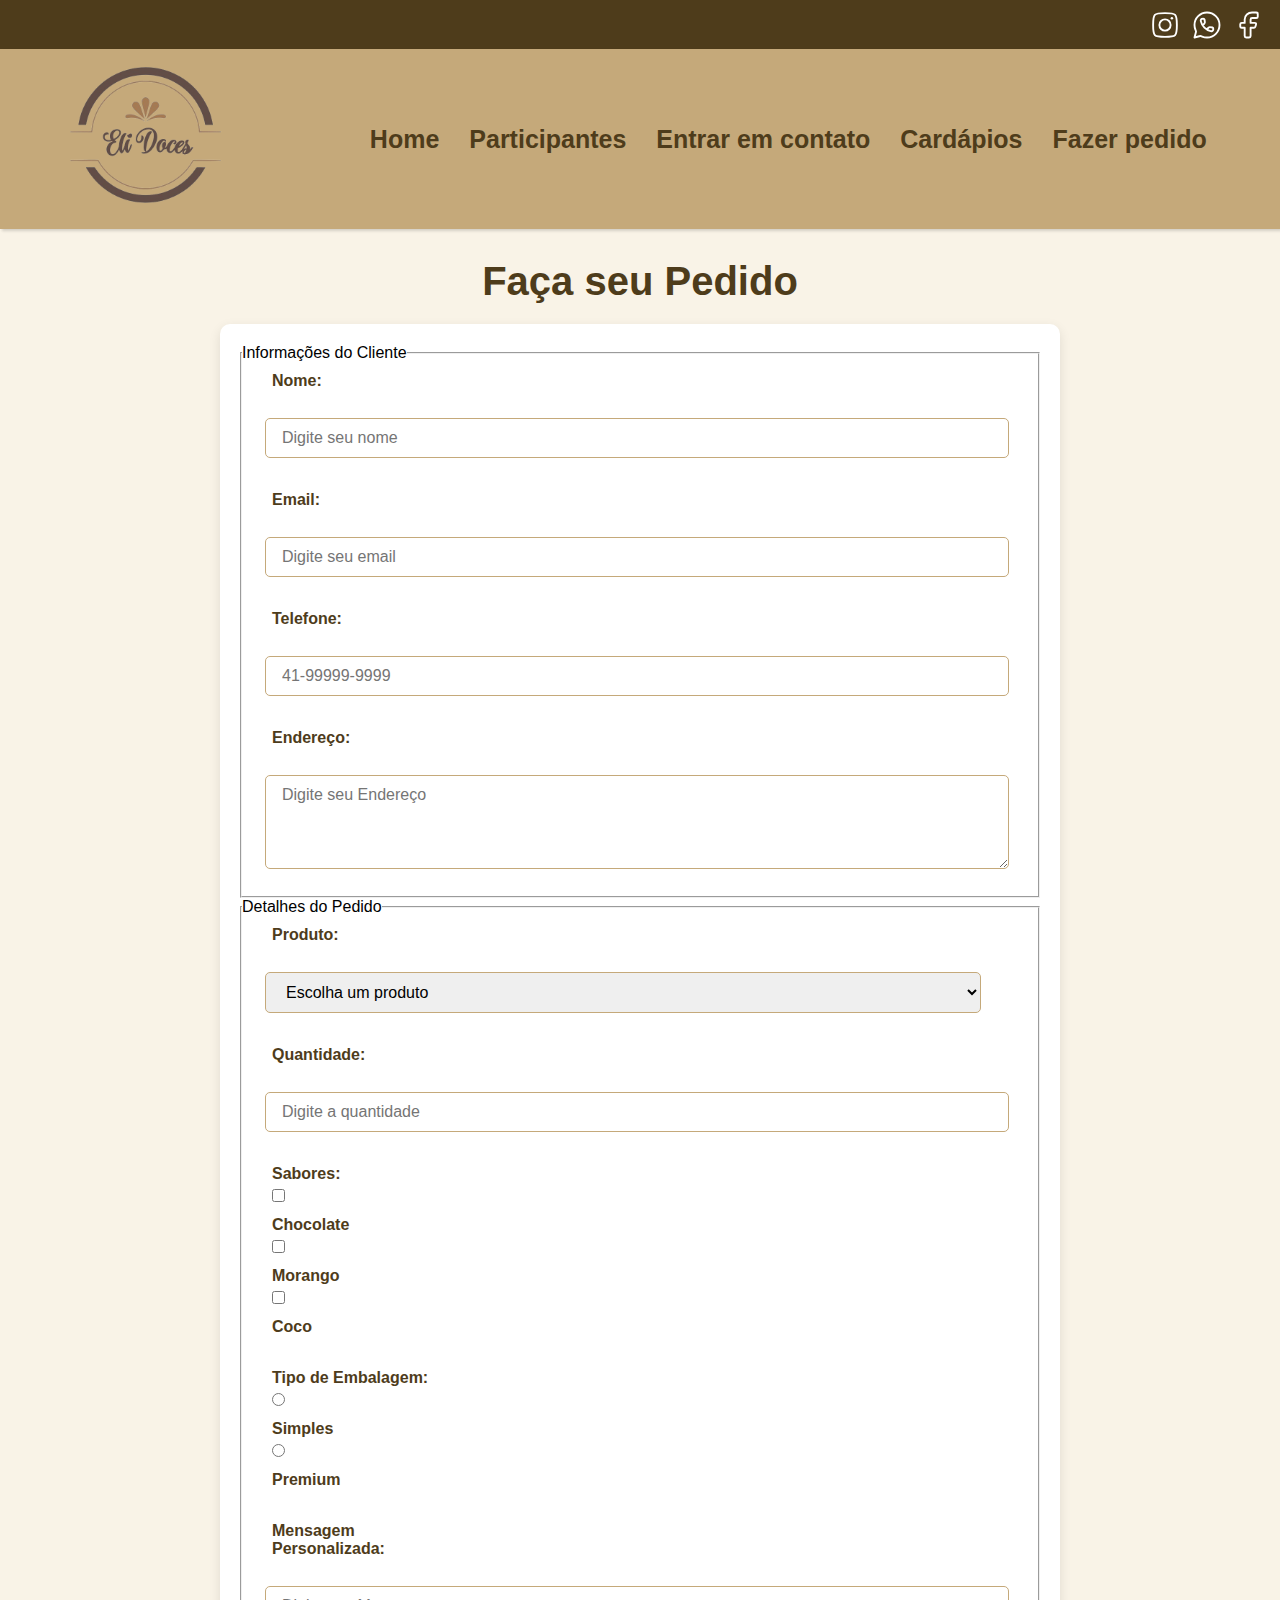
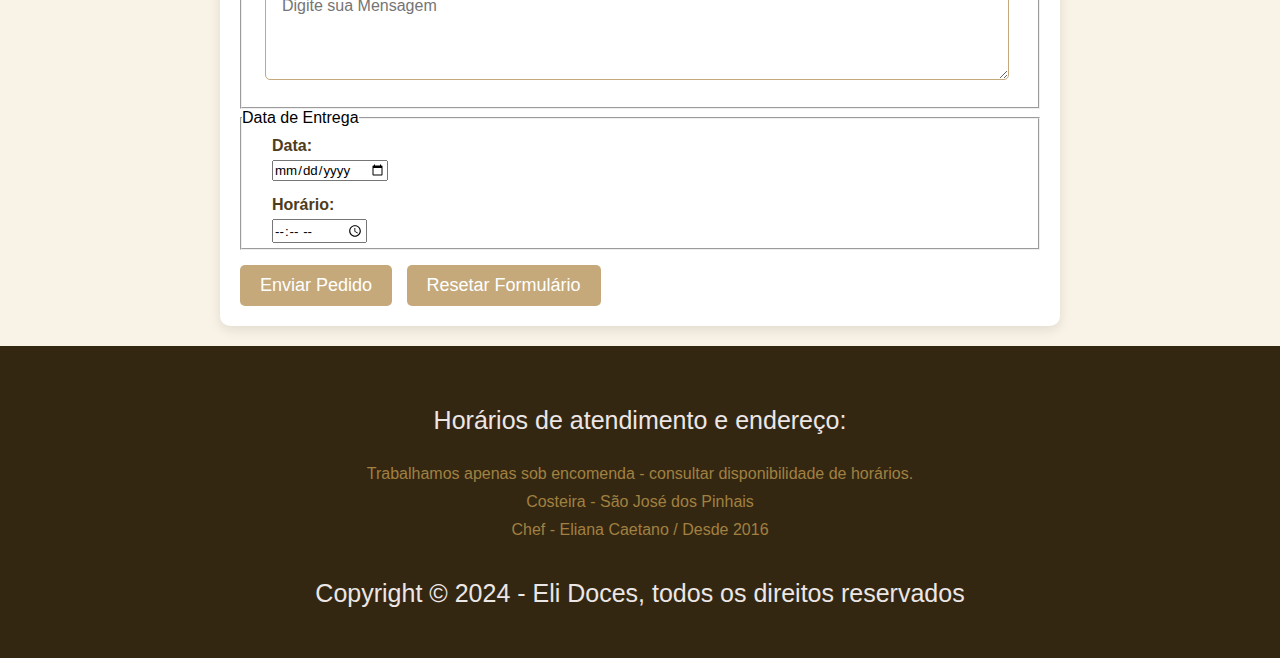
<file: pedido.html>
<!DOCTYPE html>
<html lang="pt">
  <head>
    <meta charset="UTF-8" />
    <meta name="viewport" content="width=device-width, initial-scale=1.0" />
    <link rel="stylesheet" href="eli.css" />
    <link rel="icon" href="fotos/logo.png" type="image/x-icon" />
    <title>Pedido - Eli Doces</title>
  </head>

  <body>
    <header class="inicio">
        <div class="contato">
            <a href="https://www.instagram.com/eli.doces_/" target="_blank"> <svg xmlns="http://www.w3.org/2000/svg" viewBox="0 0 24 24" width="24" height="24" color="#000000" fill="none">
                <path d="M2.5 12C2.5 7.52166 2.5 5.28249 3.89124 3.89124C5.28249 2.5 7.52166 2.5 12 2.5C16.4783 2.5 18.7175 2.5 20.1088 3.89124C21.5 5.28249 21.5 7.52166 21.5 12C21.5 16.4783 21.5 18.7175 20.1088 20.1088C18.7175 21.5 16.4783 21.5 12 21.5C7.52166 21.5 5.28249 21.5 3.89124 20.1088C2.5 18.7175 2.5 16.4783 2.5 12Z" stroke="currentColor" stroke-width="1.5" stroke-linejoin="round" />
                <path d="M16.5 12C16.5 14.4853 14.4853 16.5 12 16.5C9.51472 16.5 7.5 14.4853 7.5 12C7.5 9.51472 9.51472 7.5 12 7.5C14.4853 7.5 16.5 9.51472 16.5 12Z" stroke="currentColor" stroke-width="1.5" />
                <path d="M17.5078 6.5L17.4988 6.5" stroke="currentColor" stroke-width="2" stroke-linecap="round" stroke-linejoin="round" />
            </svg></a>
            <a href="https://api.whatsapp.com/send/?phone=41995028310&type=phone_number&app_absent=0" target="_blank">
                <svg xmlns="http://www.w3.org/2000/svg" viewBox="0 0 24 24" width="24" height="24" color="#000000" fill="none">
                    <path d="M12 22C17.5228 22 22 17.5228 22 12C22 6.47715 17.5228 2 12 2C6.47715 2 2 6.47715 2 12C2 13.3789 2.27907 14.6926 2.78382 15.8877C3.06278 16.5481 3.20226 16.8784 3.21953 17.128C3.2368 17.3776 3.16334 17.6521 3.01642 18.2012L2 22L5.79877 20.9836C6.34788 20.8367 6.62244 20.7632 6.87202 20.7805C7.12161 20.7977 7.45185 20.9372 8.11235 21.2162C9.30745 21.7209 10.6211 22 12 22Z" stroke="currentColor" stroke-width="1.5" stroke-linejoin="round" />
                    <path d="M8.58815 12.3773L9.45909 11.2956C9.82616 10.8397 10.2799 10.4153 10.3155 9.80826C10.3244 9.65494 10.2166 8.96657 10.0008 7.58986C9.91601 7.04881 9.41086 7 8.97332 7C8.40314 7 8.11805 7 7.83495 7.12931C7.47714 7.29275 7.10979 7.75231 7.02917 8.13733C6.96539 8.44196 7.01279 8.65187 7.10759 9.07169C7.51023 10.8548 8.45481 12.6158 9.91948 14.0805C11.3842 15.5452 13.1452 16.4898 14.9283 16.8924C15.3481 16.9872 15.558 17.0346 15.8627 16.9708C16.2477 16.8902 16.7072 16.5229 16.8707 16.165C17 15.8819 17 15.5969 17 15.0267C17 14.5891 16.9512 14.084 16.4101 13.9992C15.0334 13.7834 14.3451 13.6756 14.1917 13.6845C13.5847 13.7201 13.1603 14.1738 12.7044 14.5409L11.6227 15.4118" stroke="currentColor" stroke-width="1.5" />
                </svg></a></a>
            <a href="https://m.facebook.com/elidoces4321?mibextid=LQQJ4d" target="_blank"><svg xmlns="http://www.w3.org/2000/svg" viewBox="0 0 24 24" width="24" height="24" color="#000000" fill="none">
                <path fill-rule="evenodd" clip-rule="evenodd" d="M6.18182 10.3333C5.20406 10.3333 5 10.5252 5 11.4444V13.1111C5 14.0304 5.20406 14.2222 6.18182 14.2222H8.54545V20.8889C8.54545 21.8081 8.74951 22 9.72727 22H12.0909C13.0687 22 13.2727 21.8081 13.2727 20.8889V14.2222H15.9267C16.6683 14.2222 16.8594 14.0867 17.0631 13.4164L17.5696 11.7497C17.9185 10.6014 17.7035 10.3333 16.4332 10.3333H13.2727V7.55556C13.2727 6.94191 13.8018 6.44444 14.4545 6.44444H17.8182C18.7959 6.44444 19 6.25259 19 5.33333V3.11111C19 2.19185 18.7959 2 17.8182 2H14.4545C11.191 2 8.54545 4.48731 8.54545 7.55556V10.3333H6.18182Z" stroke="currentColor" stroke-width="1.5" stroke-linejoin="round" />
            </svg></a>
        </div>
        </div>
        <nav class="nav_bar">
            <div class="logo">
                <a href="index.html"><img src="fotos/logo.png" alt="Logo" class="logoimg"></a>
            </div>

            <ul>
                </li>
                <li class="menu_top__paragrafo">
                    <a class="menu_top__link" href="index.html">Home</a>
                </li>
                <li class="menu_top__paragrafo">
                    <a class="menu_top__link" href="alunos.html">Participantes</a>
                </li>
                <li class="menu_top__paragrafo">
                    <a class="menu_top__link" href="contato.html">Entrar em contato</a>
                </li>
                <li class="menu_top__paragrafo">
                    <a class="menu_top__link" href="cardapio.html">Cardápios</a>
                <li class="menu_top__paragrafo">
                        <a class="menu_top__link" href="pedido.html">Fazer pedido</a>
                </li>

                </li>
            </ul>
        </nav>
        </header>

    

    <main>
      <h1>Faça seu Pedido</h1>
      <form id="formpedido" action="enviar_pedido.php" method="POST">
        <fieldset>
          <legend>Informações do Cliente</legend>
          <label for="nome">Nome:</label>
          <input type="text" id="nome" name="nome" required placeholder="Digite seu nome"/><br />

          <label for="email">Email:</label>
          <input type="email" id="email" name="email" required placeholder="Digite seu email"/><br />

          <label for="telefone">Telefone:</label>
          <input type="tel" id="telefone" name="telefone" required placeholder="41-99999-9999"/><br />

          <label for="endereco">Endereço: </label>
          <textarea id="endereco" name="endereco" rows="4" cols="50" required placeholder="Digite seu Endereço"></textarea>
        </fieldset>

        <fieldset>
          <legend>Detalhes do Pedido</legend>
          <label for="produto">Produto:</label>
          <select id="produto" name="produto" required>
            <option value="">Escolha um produto</option>
            <option value="brigadeiro">Brigadeiro</option>
            <option value="beijinho">Beijinho</option>
            <option value="bolo">Bolo</option>
          </select><br />

          <label for="quantidade">Quantidade:</label>
          <input type="number" id="quantidade" name="quantidade" min="1" max="100" required placeholder="Digite a quantidade"/><br />

          <label for="sabores">Sabores:</label>
          <input type="checkbox" id="chocolate" name="sabor" value="chocolate" />
          <label for="chocolate">Chocolate</label>
          <input type="checkbox" id="morango" name="sabor" value="morango" />
          <label for="morango">Morango</label>
          <input type="checkbox" id="coco" name="sabor" value="coco" />
          <label for="coco">Coco</label><br />

          <label for="embalagem">Tipo de Embalagem:</label>
          <input type="radio" id="simples" name="embalagem" value="simples" />
          <label for="simples">Simples</label>
          <input type="radio" id="premium" name="embalagem" value="premium" />
          <label for="premium">Premium</label><br />

          <label for="mensagem">Mensagem Personalizada:</label>
          <textarea id="mensagem" name="mensagem" rows="4" cols="50" placeholder="Digite sua Mensagem"></textarea><br />
        </fieldset>

        <fieldset>
          <legend>Data de Entrega</legend>
          <label for="data">Data:</label>
          <input type="date" id="data" name="data" required /><br />

          <label for="horario">Horário: </label>
          <input type="time" id="horario" name="horario" required /><br />
        </fieldset>

        <button type="submit" onclick="return btnSendOnClick()">Enviar Pedido</button>
        <button type="reset">Resetar Formulário</button>
      </form>
    </main>


    <footer>
      <p class="rodape">Horários de atendimento e endereço:</p>
      <ul>
        <li>
          Trabalhamos apenas sob encomenda - consultar disponibilidade de
          horários.
        </li>
        <li>Costeira - São José dos Pinhais</li>
        <li>Chef - Eliana Caetano / Desde 2016</li>
      </ul>
      <p class="rodape">
        Copyright &copy; 2024 - Eli Doces, todos os direitos reservados
      </p>
    </footer>
  </body>
  <script>
    function btnSendOnClick() {
      const nome = document.getElementById("nome");
      const email = document.getElementById("email");
      const telefone = document.getElementById("telefone");
      const endereco = document.getElementById("endereco");
      const produto = document.getElementById("produto");
      const quantidade = document.getElementById("quantidade");
      const data = document.getElementById("data");
      const horario = document.getElementById("horario");
      const embalagemSelecionada = document.querySelector('input[name="embalagem"]:checked');
      const checkbox = document.querySelector('input[name="sabor"]:checked');
  
      if (nome.value === "") {
        alert("Preenchimento obrigatório: Nome");
        nome.focus();
        return false;
      } else if (!isName(nome.value)) {
        alert("Caracter inválido: Nome");
        nome.focus();
        return false;
      } else if (email.value === "") {
        alert("Preenchimento obrigatório: Email");
        email.focus();
        return false;
      } else if (!isEmail(email.value)) {
        alert("Caracter Inválido: Email");
        email.focus();
        return false;
      } else if (telefone.value === "") {
        alert("Preenchimento obrigatório: Telefone");
        telefone.focus();
        return false;
      } else if (!isTelefone(telefone.value)) {
        alert("Caracter Inválido: Telefone");
        telefone.focus();
        return false;
      } else if (endereco.value === "") {
        alert("Preenchimento obrigatório: Endereço");
        endereco.focus();
        return false;
        } else if (!isEndereco(endereco.value)){
          alert("Caracter Inválido: Endereço");
          endereco.focus();
          return false;
        
      } else if (produto.value === "") {
        alert("Preenchimento obrigatório: Produto");
        produto.focus();
        return false;
      } else if (quantidade.value === "") {
        alert("Preenchimento obrigatório: Quantidade");
        quantidade.focus();
        return false;
       } else if (isQuantidade(quantidade.value)){
          alert("Caracter Inválido: Quantidade");
          quantidade.focus();
          return false;
        
      } else if (data.value === "") {
        alert("Preenchimento obrigatório: Data");
        data.focus();
        return false;
      } else if (horario.value === "") {
        alert("Preenchimento obrigatório: Horário");
        horario.focus();
        return false;
      } else if (!embalagemSelecionada) {
        alert("Preenchimento obrigatório: Tipo de Embalagem");
        document.querySelector('input[name="embalagem"]').focus();
        return false;
      } else if (!checkbox) {
        alert("Preenchimento obrigatório: Sabores");
        document.querySelector('input[name="sabor"]').focus();
        return false;
      }
  
      return true;
    }
  
    function isName(nome) {
      const re = /^[a-zA-Z\s]+$/; 
      return re.test(nome);
    }
  
    function isEmail(email) {
      const re = /^\w.+@\w{3}.*\.\w{2,3}$/; 
      return re.test(email);
    }
  
    function isTelefone(telefone) {
      const re = /^\d{2}-\d{5}-\d{4}$/; 
      return re.test(telefone);
    }
    function isEndereco(endereco) {
      const re = /^[0-9a-zA-Z\s,.-]+$/;
      return re.test(endereco);
    }
    function isQuantidade(quantidade){
      const re = /^d+$/
      return re.test(quantidade)
    }

  </script>
  
  
</html>
</file>
<file: eli.css>
@import url("https://fonts.googleapis.com/css2?family=Dancing+Script:wght@400..700&family=Sriracha&display=swap");
:root {
  --font01: "Dancing Script", Arial, Helvetica, sans-serif;
  --cor02: #4e3c1b;
  --cor04: #c5a97a;
}
* {
  margin: 0px;
  padding: 0px;
  font-family: Arial, Helvetica, sans-serif;
}

/*Header*/
.nav_bar {
  display: flex;
  background-color: var(--cor04);
  justify-content: space-around;
  align-items: center;
  box-shadow: rgba(0, 0, 0, 0.15) 1.95px 1.95px 2.6px;
}

nav ul {
  display: flex;
  list-style: none;
  flex-wrap: wrap;
}

nav ul li a {
  display: inline-block;
  color: var(--cor02);
  text-decoration: none;
  font-size: 25px;
  font-family: "Montserrat", sans-serif;
  font-weight: bold;
  margin: 0px 15px 0px;
}

nav ul li a:hover {
  color: #835f21;
  border-radius: 20px;
  transform: scale(1.1);
  transition: 0.5s;
}

.logoimg {
  height: auto;
  display: block;
  margin: 0 auto;
  width: 180px;
  height: 180px;
}

.logoimg:hover {
  transform: scale(1.1);
  transition: 0.5s;
}

.contato {
  display: flex;
  justify-content: end;
  background-color: var(--cor02);
  padding: 10px 10px 5px 10px;
}

.contato svg {
  width: 30px;
  height: 30px;
  color: white;
  margin: 0px 6px 0px 6px;
}
.contato svg:hover {
  transform: scale(1.2);
  transition: 0.5s;
  color: var(--cor04);
}

/*Introdução*/

.titulo_home {
  font-family: var(--font01);
  margin-top: 40px;
  font-size: 50px;
  text-align: center;
  margin: 30px 0 10px 0;
  color: #835f21;
  text-shadow: 1px 1px 2px rgba(0, 0, 0, 0.508);
}
.introft {
  display: flex;
  justify-content: space-around;
  flex-wrap: wrap;
}

.inicio {
  background-color: white;
  display: flex;
  flex-direction: column;
}

.paragrafo_titulo {
  font-size: 20px;
  text-align: center;
  margin: 30px;
}

.container {
  display: grid;
}

.container_ftdireita {
  background-color: var(--cor04);
  color: #332711;
  display: flex;
  align-items: center;
  justify-content: space-around;
  flex-wrap: wrap;
}

.container_ftdireita > .imagem:nth-child(1) {
  order: 2;
}

.container_ftdireita > .escrita:nth-child(2) {
  order: 1;
}

.container_ftdireita > p {
  padding: 20px;
}

.container_ftesquerda {
  display: flex;
  color: #332711;
  align-items: center;
  justify-content: space-around;
  flex-wrap: wrap;
}

.container_ftesquerda > p {
  padding: 20px;
}

.imagens {
  display: flex;
  flex-direction: column;
  align-items: center;
  margin-left: 40px;
}

.imagem {
  margin-right: 13px;
  max-width: 100%;
  margin-bottom: 13px;
  padding: 35px;
}

.imagem img {
  max-width: 250px;
  height: auto;
  border: 2px solid black;
}

.imagem:hover img {
  transform: scale(1.1);
  transition: 0.5s;
}

.texto {
  width: 40%;
  margin-top: 20px;
  margin-left: auto;
  margin-right: auto;
  margin-bottom: 40px;
  font-size: 30px;
  font-family: Georgia, "Times New Roman", Times, serif;
  color: #332711;
  display: flex;
  flex-direction: column;
  align-items: center;
  text-align: center;
}

.texto p {
  position: relative;
  margin-top: 40px;
  font-size: 20px;
  padding-left: 30px;
  text-align: center;
  align-items: center;
}

.texto p::before {
  content: "";
  background-image: url(fotos/coração.png);
  background-size: 20px;
  position: absolute;
  left: 0;
  top: 19%;
  transform: translateY(-50%);
  width: 20px;
  height: 20px;
  text-align: center;
  align-items: center;
}

.introft img {
  transition: transform 0.2s ease;
  width: 400px;
  height: 230px;
  margin: 15px 15px 30px 15px;
}

.introft:hover img {
  transform: scale(1.1);
  transition: 0.5s;
}

table {
  background-color: rgb(85, 53, 4);
  color: #332711;
  height: 200px;
  width: 200px;
  margin-left: auto;
  margin-right: auto;
}

th {
  padding: 17px;
  text-align: center;
  background-color: #422d18;
  color: white;
  border: 3px solid black;
  font-family: Georgia, "Times New Roman", Times, serif;
}

td {
  border: 3px solid black;
  padding: 15px;
  background-color: #77603d;
  font-family: Georgia, "Times New Roman", Times, serif;
}

td:hover {
  color: rgb(255, 255, 255);
  background-color: #3f2616;
  transition: 0.5s;
}

h1 {
  margin-top: 40px;
  font-size: 40px;
  text-align: center;
  margin: 30px 0 10px 0;
  color: var(--cor02);
}

h3 {
  margin-top: 40px;
  font-size: 30px;
  text-align: center;
  margin: 30px 0 10px 0;
  color: #8b6b33;
}

p {
  font-size: 25px;
  text-align: center;
  max-width: 1300px;
  margin: 10px 0 10px 0;
  color: #523e28;
  font-family: Arial, Helvetica, sans-serif;
}

.container_ftdireita > p,
.container_ftesquerda > p {
  font-family: var(--font01);
  color: black;
  font-weight: bolder;
  font-size: 30px;
}

.kits_degu {
  width: 400px;
  height: 230px;
  margin-top: 10px;
  margin: 20px;
  display: flex;
  justify-content: space-between;
}

.kits_degu img {
  max-width: auto;
  height: auto;
  transition: transform 0.1s ease;
  margin-right: 40px;
}

.kits_degu:hover img {
  transform: scale(1.1);
}

.quero_pedir {
  text-align: center;
}

.quero_pedir img {
  margin-top: -100px;
  margin-bottom: -60px;
  width: 250px;
  height: auto;
}

.quero_pedir:hover img {
  transform: scale(1.1);
}

.pedir_ja {
  font-size: 19px;
  text-align: center;
  margin: 10px 0 10px 0;
  color: #3b2d1f;
  font-family: Verdana, Geneva, Tahoma, sans-serif;
}

footer {
  background-color: #332711;
  padding: 20px;
  text-align: center;
  margin-top: 20px;
  color: #ffffff;
}

footer ul {
  list-style-type: none;
  padding: 0;
}

footer ul li {
  margin-bottom: 10px;
  color: #a18041;
}

footer h1,
h3 {
  color: white;
}

footer h1,
h3 {
  margin-bottom: 10px;
  color: white;
}

#footer_contato > h1,
h3 {
  text-align: left;
}

.rodape {
  background-color: #332711;
  padding: 20px;
  text-align: center;
  margin-top: 20px;
  color: #ece6e6;
}

/*ALUNOS*/
.alunos h1 {
  padding: 20px;
  font-size: 30px;
  font-weight: bolder;
  background-color: transparent;
  border-radius: 30px;
  text-align: center;
  transition: 1s;
}

.alunos h1:hover {
  color: var(---cor04);
  background-color: var(--cor02);
  transform: scale(1);
}

/*Cardapio*/
h1 {
  text-align: center;
}

.cardapio > .imagem {
  display: grid;
  text-align: center;
}

.cardapio {
  display: flex;
  justify-content: space-evenly;
  flex-wrap: wrap;
}

.cardapio > .imagem > h2 {
  margin: 15px;
}

.imagem {
  text-align: center;
}

.imagem_car {
  display: flex;
  align-items: center;
  margin-right: 13px;
  max-width: 100%;
  margin-bottom: 13px;
  padding: 35px;
  text-align: left;
}

.imagem_car img {
  max-width: 400px;
  height: auto;
  border: 2px solid black;
  margin-right: 30px;
}

.imagem_car ul {
  list-style-type: none;
  padding: 0;
  margin: 0;
  text-align: left;
}

.imagem_car:hover img {
  transform: scale(1.1);
  transition: 0.5s;
}

.imagem_car ul li {
  font-size: 30px;
  font-family: Arial, Helvetica, sans-serif;
  color: #523e28;
}

.cart-section {
  display: flex;
  flex-direction: column;
  align-items: center;
  margin-top: 20px;
}

.quantity {
  display: flex;
  align-items: center;
  margin: 10px 0;
}

.quantity-btn {
  background-color: #523e28;
  color: #fff;
  border: none;
  padding: 10px;
  font-size: 20px;
  cursor: pointer;
  width: 40px;
  height: 40px;
  display: flex;
  justify-content: center;
  align-items: center;
  border-radius: 5px;
}

#quantity-value {
  margin: 0 15px;
  font-size: 20px;
  font-family: Arial, Helvetica, sans-serif;
  color: #523e28;
}

.finalizar-compra {
  padding: 10px 20px;
  font-size: 18px;
  color: #fff;
  background-color: #523e28;
  border: none;
  border-radius: 5px;
  cursor: pointer;
  margin-top: 15px;
  width: 150px;
  text-align: center;
}

.finalizar-compra:hover {
  background-color: #75553a;
  transition: 0.3s;
}

/*CONTATO*/

.localiza {
  margin-top: 30px;
  margin-bottom: 10px;
}

.loc {
  text-align: left;
  margin-bottom: 30px;
}

.loc1 {
  text-align: center;
}

.loc2 {
  text-align: left;
  margin-left: 30px;
  width: 30px;
  height: 50px;
  margin-top: -10px;
}

.loc3 {
  justify-content: center;
  text-align: center;
  display: flex;
}

.mensagem {
  margin: 100px;
}

.container_contato {
  display: flex;
  justify-content: space-around;
  align-items: center;
  flex-wrap: wrap;
}

#form_contato > div {
  display: grid;
  align-items: center;
}

#form_contato > div > input {
  padding: 15px;
  font-size: 16px;
  margin: 5px;
  background-color: rgba(172, 170, 170, 0.697);
  border: none;
  box-shadow: rgba(17, 12, 46, 0.15) 0px 48px 100px 0px;
}

#form_contato > div {
  padding: 10px;
}

label {
  width: 200px;
}

#botoes {
  display: flex;
  justify-content: space-between;
  flex-wrap: wrap;
}

#botoes > input {
  justify-content: space-between;
  flex-wrap: wrap;
  padding: 15px 35px 15px 35px;
  margin: 10px;
  border: none;
  background-color: var(--cor02);
  color: white;
  font-weight: bolder;
  font-size: 16px;
  border-radius: 15px;
}
#botoes > input:hover {
  background-color: var(--cor04);
  color: rgb(22, 21, 21);
  transition: 1s;
  transform: perspective(1.2);
  box-shadow: rgba(17, 12, 46, 0.15) 0px 48px 100px 0px;
}

#form_contato > div > textarea {
  height: 100px;
  margin: 5px;
  background-color: rgba(172, 170, 170, 0.697);
}

.loc3 > a > svg {
  color: var(--cor02);
  height: 50px;
  width: 50px;
}

.loc3 > a > svg:hover {
  transform: scale(1.2);
  transition: 1s;
  color: var(--cor04);
  background-color: var(--cor02);
  border-radius: 15px;
  padding: 6px;
}

/*pedidos*/
body {
  background-color: #f9f3e7;
}

#formpedido {
  background-color: white;
  border-radius: 10px;
  padding: 20px;
  max-width: 800px;
  margin: 20px auto;
  box-shadow: rgba(0, 0, 0, 0.1) 0px 4px 12px;
}

form h2 {
  font-family: var(--font01);
  color: var(--cor02);
  font-size: 30px;
  text-align: center;
  margin-bottom: 20px;
}

label {
  display: block;
  margin: 10px 10px 5px;
  font-weight: bold;
  color: var(--cor02);
  padding-left: 20px;
}

input[type="text"],
input[type="email"],
input[type="number"],
input[type="tel"],
textarea,
select {
  width: 90%;
  padding: 10px;
  border: 1px solid var(--cor04);
  border-radius: 5px;
  margin-bottom: 10px;
  font-size: 16px;
  padding-left: 16px;
  margin: 23px;
}

input[type="radio"],
input[type="checkbox"] {
  margin-right: 10px;
  margin-left: 30px;
}

button[type="submit"],
button[type="reset"] {
  background-color: var(--cor04);
  color: white;
  border: none;
  padding: 10px 20px;
  border-radius: 5px;
  cursor: pointer;
  font-size: 18px;
  margin-top: 15px;
  margin-right: 10px;
  transition: background-color 0.3s ease;
}

button[type="submit"]:hover,
button[type="reset"]:hover {
  background-color: var(--cor02);
}

button[type="submit"]:active,
button[type="reset"]:active {
  transform: scale(1);
}

input[type="date"],
input[type="time"] {
  margin-right: 10px;
  margin-left: 30px;
  margin-bottom: 5px;
}

footer {
  background-color: #332711;
  padding: 20px;
  text-align: center;
  color: #ffffff;
  margin-top: 20px;
}

footer ul {
  list-style-type: none;
  padding: 0;
}

footer ul li {
  margin-bottom: 10px;
  color: #a18041;
}
</file>
